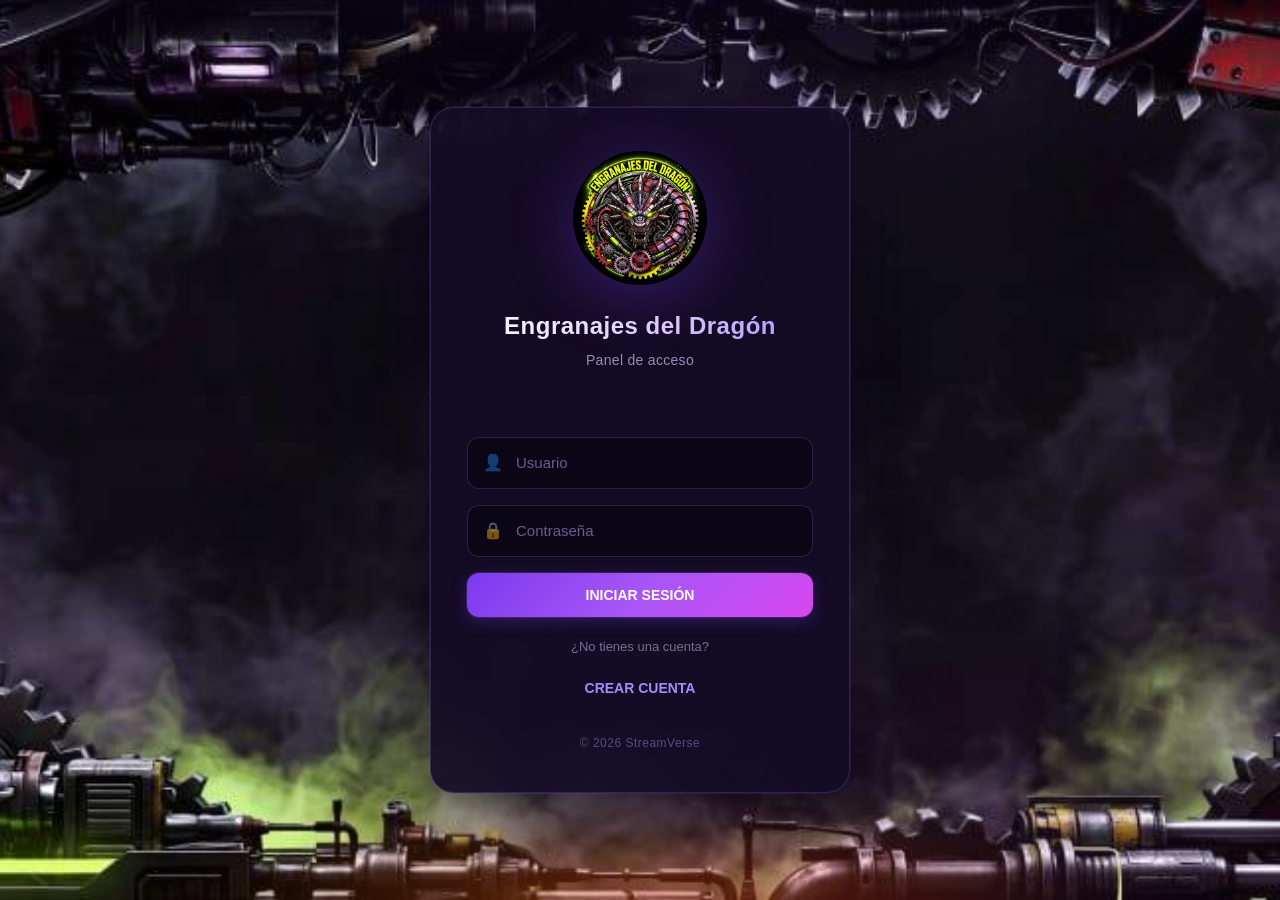
<file: index.html>
<!doctype html>
<html lang="es">

<head>

<meta charset="utf-8">

<meta
  name="viewport"
  content="width=device-width,initial-scale=1"
>

<title>Engranajes del Dragón | Acceso</title>

<link rel="stylesheet" href="css/style.css">

<style>
  #regCountryBtn {
    position: absolute;
    left: 8px;
    top: 8px;
    height: 36px;
    display: flex;
    align-items: center;
    gap: 6px;
    padding: 0 10px;
    border-radius: 9px;
    border: 1px solid rgba(167, 139, 250, 0.35);
    background: rgba(124, 58, 237, 0.16);
    color: #fff;
    font-size: 14px;
    font-weight: 700;
    cursor: pointer;
    z-index: 3;
    transition: all 0.2s ease;
  }
  #regCountryBtn:hover {
    border-color: #7c3aed;
    background: rgba(124, 58, 237, 0.3);
  }
  #regCountryBtn .caret {
    font-size: 10px;
    opacity: 0.7;
  }
  #regPhoneGroup input:focus {
    border-color: #7c3aed;
  }
  .country-drop {
    display: none;
    position: absolute;
    top: 56px;
    left: 0;
    right: 0;
    background: #0b0614;
    border: 1px solid rgba(167, 139, 250, 0.4);
    border-radius: 12px;
    z-index: 999;
    overflow: hidden;
    box-shadow: 0 16px 40px rgba(0, 0, 0, 0.6);
  }
  .country-drop.open {
    display: block;
  }
  #regCountrySearch:focus {
    box-shadow: none !important;
    outline: none;
  }
  #regCountryList {
    max-height: 230px;
    overflow-y: auto;
  }
  #regCountryList .c-item {
    display: flex;
    align-items: center;
    gap: 10px;
    padding: 10px 14px;
    font-size: 14px;
    color: #cfc6e6;
    cursor: pointer;
    border-bottom: 1px solid rgba(167, 139, 250, 0.07);
  }
  #regCountryList .c-item:hover {
    background: rgba(124, 58, 237, 0.22);
    color: #fff;
  }
  #regCountryList .c-item .c-dial {
    margin-left: auto;
    color: #8f7fc4;
    font-weight: 700;
    font-size: 13px;
  }
  #regCountryList .c-empty {
    padding: 16px;
    text-align: center;
    color: #6b5b8f;
    font-size: 13px;
  }
</style>

</head>


<body class="auth-page">


<div class="auth-card">

  <div class="logo-box">
    <img src="logooficial.jpg" alt="Engranajes del Dragón" width="140" height="140" decoding="async" class="dragon-logo">
  </div>

  <h1 class="brand-name">Engranajes del Dragón</h1>

  <p class="subtitle">
    Panel de acceso
  </p>


  <div id="message" class="message"></div>


  <!-- LOGIN -->

  <form id="loginForm" class="form active">

    <div class="input-group">

      <i>👤</i>

      <input
        id="loginUser"
        placeholder="Usuario"
        required
      >

    </div>


    <div class="input-group">

      <i>🔒</i>

      <input
        id="loginPass"
        type="password"
        placeholder="Contraseña"
        required
      >

    </div>


    <button class="btn btn-primary full">
      INICIAR SESIÓN
    </button>


    <p class="switch">
      ¿No tienes una cuenta?
    </p>


    <button
      type="button"
      class="link-btn"
      id="goRegister"
    >
      CREAR CUENTA
    </button>

  </form>



  <!-- REGISTRO -->

  <form id="registerForm" class="form">

    <div class="input-group">

      <i>👤</i>

      <input
        id="regUser"
        placeholder="Usuario"
        minlength="3"
        required
      >

    </div>


    <div class="input-group">

      <i>✉</i>

      <input
        id="regEmail"
        type="email"
        placeholder="Correo electrónico"
        required
      >

    </div>


    <div class="input-group">

      <i>🔒</i>

      <input
        id="regPass"
        type="password"
        placeholder="Contraseña"
        minlength="6"
        required
      >

    </div>


    <div class="input-group">

      <i>🔒</i>

      <input
        id="regPass2"
        type="password"
        placeholder="Confirmar contraseña"
        required
      >

    </div>


    <div class="input-group" id="regPhoneGroup">

      <button type="button" id="regCountryBtn" aria-label="Elegir país">
        <span id="regCountryFlag">🇵🇪</span>
        <span id="regCountryCode">+51</span>
        <span class="caret">▾</span>
      </button>

      <input
        id="regPhone"
        type="tel"
        placeholder="Número de WhatsApp"
        inputmode="numeric"
        autocomplete="tel"
        style="padding-left:112px;"
        required
      >

      <div id="regCountryDrop" class="country-drop">
        <input
          id="regCountrySearch"
          type="text"
          placeholder="🔍 Buscar país..."
          style="height:44px;padding:0 14px;border:none;border-bottom:1px solid rgba(167,139,250,0.25);border-radius:0;box-shadow:none !important;background:#0b0614;"
        >
        <div id="regCountryList"></div>
      </div>

    </div>

    <p style="font-size:11.5px;color:#5a7080;margin:-8px 0 14px;">
      Se guardará en tu cuenta para que puedan contactarte
    </p>


    <div class="input-group">

      <i>🔑</i>

      <input
        id="regCode"
        placeholder="Código de registro (cliente o proveedor)"
        required
      >

    </div>


    <p style="text-align:center;font-size:12px;color:#5a7080;margin:4px 0 10px;">
      El tipo de cuenta depende del código:<br>
      <b style="color:#0891b2;">Cliente</b> = compra productos · <b style="color:#7c3aed;">Proveedor</b> = vende en la tienda<br>
      <b style="color:#f59e0b;">Dueño</b> = panel oficial con todo el control (códigos, recargas y reembolsos)
    </p>


    <button class="btn btn-primary full">
      CREAR CUENTA
    </button>


    <p class="switch">
      ¿Ya tienes una cuenta?
    </p>


    <button
      type="button"
      class="link-btn"
      id="goLogin"
    >
      VOLVER AL LOGIN
    </button>

  </form>


  <div class="footer-small">
    © 2026 StreamVerse
  </div>

</div>


<script src="js/supabase-config.js"></script>
<script src="js/sync.js"></script>
<script src="js/app.js"></script>


<script>

SV.seed();


/* SI YA HAY SESIÓN, CADA ROL SE QUEDA EN SU ÁREA (no cambia de usuario) */
if (SV.session() && SV.currentUser() && !SV.isSuspended(SV.session())) {
  location.replace(SV.homeFor());
}


const msg =
  document.getElementById("message");

const login =
  document.getElementById("loginForm");

const reg =
  document.getElementById("registerForm");


/* =========================================================
   SELECTOR DE PAÍS + WHATSAPP
========================================================= */

const COUNTRIES = [
["AF","Afganistán","93"],["AL","Albania","355"],["DE","Alemania","49"],["AD","Andorra","376"],
["AO","Angola","244"],["AI","Anguila","1"],["AQ","Antártida","672"],["AG","Antigua y Barbuda","1"],
["SA","Arabia Saudita","966"],["DZ","Argelia","213"],["AR","Argentina","54"],["AM","Armenia","374"],
["AW","Aruba","297"],["AU","Australia","61"],["AT","Austria","43"],["AZ","Azerbaiyán","994"],
["BS","Bahamas","1"],["BH","Bahréin","973"],["BD","Bangladés","880"],["BB","Barbados","1"],
["BE","Bélgica","32"],["BZ","Belice","501"],["BJ","Benín","229"],["BM","Bermudas","1"],
["BT","Bután","975"],["BO","Bolivia","591"],["BA","Bosnia y Herzegovina","387"],["BW","Botsuana","267"],
["BR","Brasil","55"],["BN","Brunéi","673"],["BG","Bulgaria","359"],["BF","Burkina Faso","226"],
["BI","Burundi","257"],["KH","Camboya","855"],["CM","Camerún","237"],["CA","Canadá","1"],
["CV","Cabo Verde","238"],["KY","Islas Caimán","1"],["CF","Rep. Centroafricana","236"],["TD","Chad","235"],
["CL","Chile","56"],["CN","China","86"],["CY","Chipre","357"],["CO","Colombia","57"],
["KM","Comoras","269"],["CG","Congo","242"],["CD","Congo (RDC)","243"],["KR","Corea del Sur","82"],
["KP","Corea del Norte","850"],["CI","Costa de Marfil","225"],["CR","Costa Rica","506"],["HR","Croacia","385"],
["CU","Cuba","53"],["CW","Curazao","599"],["DK","Dinamarca","45"],["DJ","Yibuti","253"],
["DM","Dominica","1"],["DO","República Dominicana","1"],["EC","Ecuador","593"],["EG","Egipto","20"],
["SV","El Salvador","503"],["AE","Emiratos Árabes Unidos","971"],["ER","Eritrea","291"],["ES","España","34"],
["SI","Eslovenia","386"],["SK","Eslovaquia","421"],["EE","Estonia","372"],["SZ","Esuatini","268"],
["ET","Etiopía","251"],["FI","Finlandia","358"],["FJ","Fiyi","679"],["FR","Francia","33"],
["GA","Gabón","241"],["GM","Gambia","220"],["GE","Georgia","995"],["GH","Ghana","233"],
["GI","Gibraltar","350"],["GR","Grecia","30"],["GL","Groenlandia","299"],["GD","Granada","1"],
["GU","Guam","1"],["GT","Guatemala","502"],["GN","Guinea","224"],["GW","Guinea-Bisáu","245"],
["GY","Guyana","592"],["HT","Haití","509"],["HN","Honduras","504"],["HK","Hong Kong","852"],
["HU","Hungría","36"],["IN","India","91"],["ID","Indonesia","62"],["IQ","Irak","964"],
["IR","Irán","98"],["IE","Irlanda","353"],["IS","Islandia","354"],["IL","Israel","972"],
["IT","Italia","39"],["JM","Jamaica","1"],["JP","Japón","81"],["JO","Jordania","962"],
["KZ","Kazajistán","7"],["KE","Kenia","254"],["KG","Kirguistán","996"],["KI","Kiribati","686"],
["KW","Kuwait","965"],["LA","Laos","856"],["LS","Lesoto","266"],["LV","Letonia","371"],
["LB","Líbano","961"],["LR","Liberia","231"],["LI","Liechtenstein","423"],["LT","Lituania","370"],
["LU","Luxemburgo","352"],["MO","Macao","853"],["MK","Macedonia del Norte","389"],["MG","Madagascar","261"],
["MW","Malawi","265"],["MY","Malasia","60"],["MV","Maldivas","960"],["ML","Malí","223"],
["MT","Malta","356"],["MH","Islas Marshall","692"],["MR","Mauritania","222"],["MU","Mauricio","230"],
["MX","México","52"],["FM","Micronesia","691"],["MD","Moldavia","373"],["MC","Mónaco","377"],
["MN","Mongolia","976"],["ME","Montenegro","382"],["MS","Montserrat","1"],["MZ","Mozambique","258"],
["MM","Birmania","95"],["NA","Namibia","264"],["NR","Nauru","674"],["NP","Nepal","977"],
["NL","Países Bajos","31"],["NC","Nueva Caledonia","687"],["NZ","Nueva Zelanda","64"],["NI","Nicaragua","505"],
["NE","Níger","227"],["NG","Nigeria","234"],["NO","Noruega","47"],["OM","Omán","968"],
["PK","Pakistán","92"],["PW","Palaos","680"],["PS","Palestina","970"],["PA","Panamá","507"],
["PG","Papúa Nueva Guinea","675"],["PY","Paraguay","595"],["PE","Perú","51"],["PH","Filipinas","63"],
["PL","Polonia","48"],["PT","Portugal","351"],["PR","Puerto Rico","1"],["QA","Catar","974"],
["GB","Reino Unido","44"],["RO","Rumanía","40"],["RU","Rusia","7"],["RW","Ruanda","250"],
["KN","San Cristóbal y Nieves","1"],["VC","San Vicente y las Granadinas","1"],["WS","Samoa","685"],["SM","San Marino","378"],
["ST","Santo Tomé y Príncipe","239"],["SN","Senegal","221"],["RS","Serbia","381"],["SC","Seychelles","248"],
["SL","Sierra Leona","232"],["SG","Singapur","65"],["SX","Sint Maarten","1"],["SB","Islas Salomón","677"],
["SO","Somalia","252"],["ZA","Sudáfrica","27"],["SS","Sudán del Sur","211"],["SD","Sudán","249"],
["SE","Suecia","46"],["CH","Suiza","41"],["SR","Surinam","597"],["SY","Siria","963"],
["TW","Taiwán","886"],["TJ","Tayikistán","992"],["TZ","Tanzania","255"],["TH","Tailandia","66"],
["TL","Timor Oriental","670"],["TG","Togo","228"],["TO","Tonga","676"],["TT","Trinidad y Tobago","1"],
["TN","Túnez","216"],["TR","Turquía","90"],["TM","Turkmenistán","993"],["TC","Islas Turcas y Caicos","1"],
["TV","Tuvalu","688"],["UA","Ucrania","380"],["UG","Uganda","256"],["UY","Uruguay","598"],
["US","Estados Unidos","1"],["UZ","Uzbekistán","998"],["VU","Vanuatu","678"],["VA","Ciudad del Vaticano","39"],
["VE","Venezuela","58"],["VN","Vietnam","84"],["VI","Islas Vírgenes (EE.UU.)","1"],["VG","Islas Vírgenes (GB)","1"],
["YE","Yemen","967"],["ZM","Zambia","260"],["ZW","Zimbabue","263"]
];

const regCountryBtn = document.getElementById("regCountryBtn");
const regCountryDrop = document.getElementById("regCountryDrop");
const regCountrySearch = document.getElementById("regCountrySearch");
const regCountryList = document.getElementById("regCountryList");
const regCountryFlag = document.getElementById("regCountryFlag");
const regCountryCode = document.getElementById("regCountryCode");

let regDial = "51";
let regCountryName = "Perú";

function flagOf(iso) {
  return String.fromCodePoint(0x1F1E6 + iso.charCodeAt(0) - 65, 0x1F1E6 + iso.charCodeAt(1) - 65);
}

function norm(s) {
  return String(s || "").normalize("NFD").replace(/[\u0300-\u036f]/g, "").toLowerCase();
}

function renderCountries(filter) {
  const f = norm(filter).trim();
  const items = COUNTRIES.filter(c =>
    !f ||
    norm(c[1]).indexOf(f) > -1 ||
    c[2].indexOf(f) > -1 ||
    c[0].toLowerCase().indexOf(f) > -1
  );
  if (items.length === 0) {
    regCountryList.innerHTML = '<div class="c-empty">No se encontró ningún país</div>';
    return;
  }
  regCountryList.innerHTML = items.map(c =>
    '<div class="c-item" data-dial="' + c[2] + '" data-name="' + c[1].replace(/"/g, "&quot;") + '" data-flag="' + flagOf(c[0]) + '">' +
      '<span>' + flagOf(c[0]) + '</span>' +
      '<span>' + c[1] + '</span>' +
      '<span class="c-dial">+' + c[2] + '</span>' +
    '</div>'
  ).join("");
  regCountryList.querySelectorAll(".c-item").forEach(it => {
    it.onclick = () => {
      regDial = it.dataset.dial;
      regCountryName = it.dataset.name;
      regCountryFlag.textContent = it.dataset.flag;
      regCountryCode.textContent = "+" + regDial;
      regCountryDrop.classList.remove("open");
      document.getElementById("regPhone").focus();
    };
  });
}

regCountryBtn.onclick = (e) => {
  e.stopPropagation();
  const open = regCountryDrop.classList.toggle("open");
  if (open) {
    regCountrySearch.value = "";
    renderCountries("");
    regCountrySearch.focus();
  }
};

regCountrySearch.oninput = () => renderCountries(regCountrySearch.value);
regCountrySearch.onclick = (e) => e.stopPropagation();

document.addEventListener("click", (e) => {
  if (!regCountryDrop.contains(e.target) && e.target !== regCountryBtn) {
    regCountryDrop.classList.remove("open");
  }
});

renderCountries("");
regCountryFlag.textContent = flagOf("PE");



function showMessage(text, ok = false) {

  msg.textContent = text;

  msg.className =
    "message " +
    (ok ? "ok" : "error");

}



goRegister.onclick = () => {

  login.classList.remove("active");

  reg.classList.add("active");

  msg.textContent = "";

};



goLogin.onclick = () => {

  reg.classList.remove("active");

  login.classList.add("active");

  msg.textContent = "";

};



/* LOGIN */

login.onsubmit = (e) => {

  e.preventDefault();

  /* esperar a que lleguen los usuarios de la nube */
  if (!SV.isReady()) {
    SV.ready().then(function () {
      if (login.requestSubmit) login.requestSubmit();
      else login.dispatchEvent(new Event("submit", { cancelable: true }));
    });
    return;
  }


  const username =
    loginUser.value.trim();

  const password =
    loginPass.value;


  const us =
    SV.users();

  const user =
    us[username];


  if (
    !user ||
    user.pass !== SV.hash(password)
  ) {

    showMessage(
      "Usuario o contraseña incorrectos"
    );

    return;
  }


  if (user.suspended) {
    showMessage(
      "Tu cuenta está suspendida. Contacta al administrador."
    );
    return;
  }


  SV.setSession(username);


  location.href = SV.homeFor(username);

};



/* REGISTRO */

reg.onsubmit = (e) => {

  e.preventDefault();

  /* esperar a que lleguen los usuarios de la nube */
  if (!SV.isReady()) {
    SV.ready().then(function () {
      if (reg.requestSubmit) reg.requestSubmit();
      else reg.dispatchEvent(new Event("submit", { cancelable: true }));
    });
    return;
  }


  const username =
    regUser.value.trim();

  const email =
    regEmail.value.trim();

  const password =
    regPass.value;

  const password2 =
    regPass2.value;

  const code =
    regCode.value
      .trim()
      .toUpperCase();


  const us =
    SV.users();

  const codes =
    SV.codes();


  const registrationCode =
    codes.find(
      x => x.code === code
    );


  if (us[username]) {

    showMessage(
      "Ese usuario ya existe."
    );

    return;
  }


  if (password.length < 6) {

    showMessage(
      "La contraseña debe tener al menos 6 caracteres."
    );

    return;
  }


  if (password !== password2) {

    showMessage(
      "Las contraseñas no coinciden."
    );

    return;
  }


  const phoneDigits =
    (document.getElementById("regPhone").value || "")
      .replace(/[^0-9]/g, "");

  if (phoneDigits.length < 6 || phoneDigits.length > 15) {

    showMessage(
      "Ingresa un número de WhatsApp válido."
    );

    return;
  }

  const phoneFull = regDial + phoneDigits;


  if (!registrationCode) {

    showMessage(
      "Código de registro inválido."
    );

    return;
  }


  if (registrationCode.used) {

    showMessage(
      "Este código ya fue utilizado."
    );

    return;
  }


  const codeType = registrationCode.type === "proveedor"
    ? "proveedor"
    : registrationCode.type === "dueno"
      ? "dueno"
      : "cliente";


  /* MARCAR CÓDIGO COMO USADO */

  registrationCode.used = true;

  registrationCode.usedBy = username;

  registrationCode.usedAt =
    new Date().toISOString();


  SV.saveCodes(codes);


  /* CREAR USUARIO */

  us[username] = {

    pass: SV.hash(password),

    email: email,

    role: codeType,

    phone: phoneFull,

    country: regCountryName,

    createdAt:
      new Date().toISOString()

  };


  /* SI ES PROVEEDOR: CREAR SU FICHA */

  if (codeType === "proveedor") {

    const providers = SV.providers();

    const newProvider = {

      id: SV.id(),

      name: username,

      contact: phoneFull,

      userId: username

    };

    providers.push(newProvider);

    SV.saveProviders(providers);

    us[username].providerId = newProvider.id;

  }


  SV.saveUsers(us);


  SV.setBalance(username, { PEN: 0, MXN: 0, USD: 0 });


  SV.setSession(username);


  showMessage(
    codeType === "proveedor"
      ? "Cuenta de proveedor creada. Entrando a tu panel..."
      : codeType === "dueno"
        ? "Cuenta de dueño creada. Entrando al panel oficial..."
        : "Cuenta creada. Entrando a la tienda...",
    true
  );


  setTimeout(() => {

    location.href = SV.homeFor(username);

  }, 600);

};

</script>

</body>
</html>
</file>
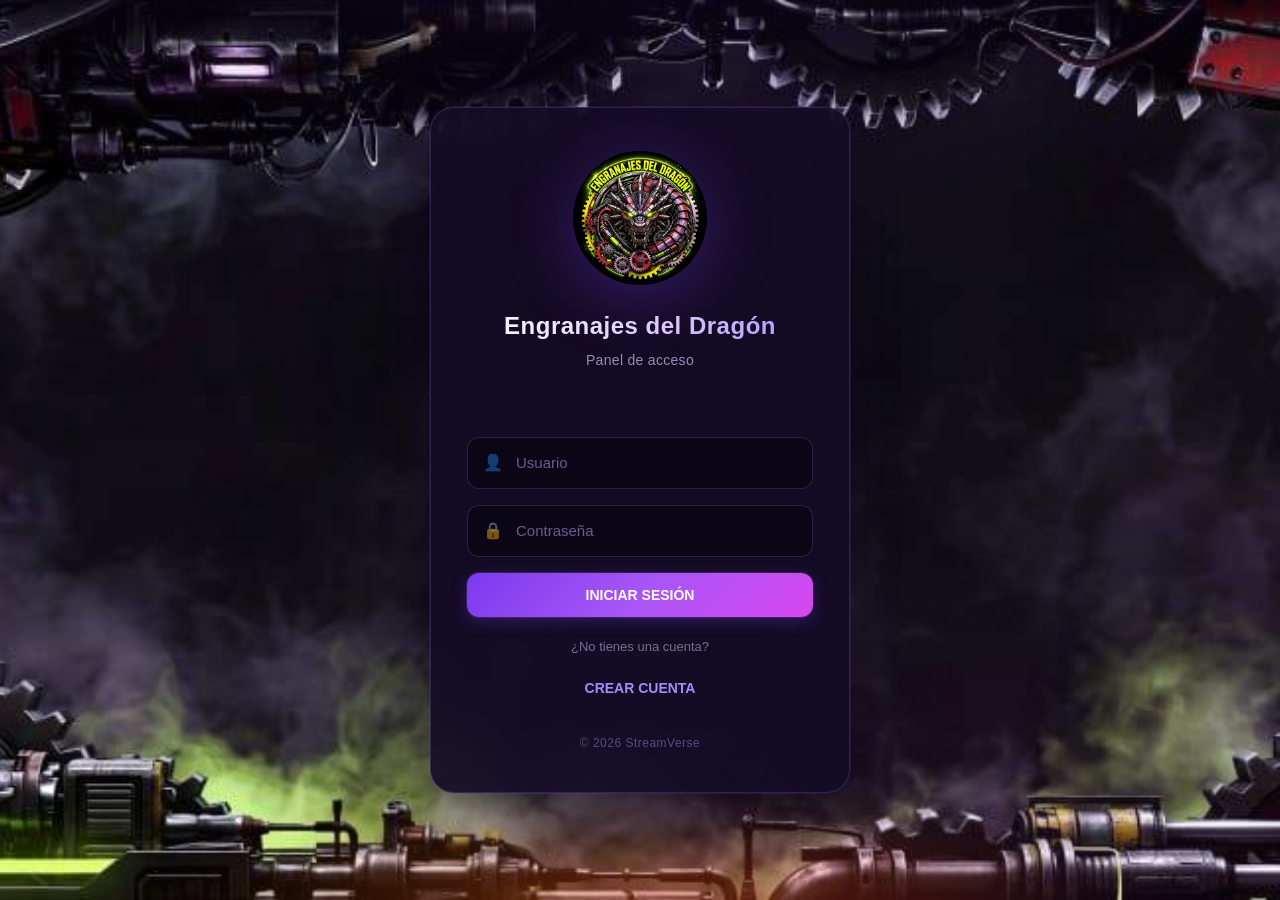
<file: admin.html>
<!doctype html>
<html lang="es">

<head>

<meta charset="utf-8">
<meta name="viewport" content="width=device-width,initial-scale=1">
<title>Engranajes del Dragón | Admin</title>
<link rel="stylesheet" href="css/style.css">

<style>

/* =========================================================
   ADMIN — ESTILOS COMPLETOS
   ========================================================= */

/* TOAST */
.sv-toast-wrap { position: fixed; top: 20px; right: 20px; z-index: 99999; display: flex; flex-direction: column; gap: 10px; }
.sv-toast { min-width: 280px; max-width: 380px; padding: 14px 18px; border-radius: 14px; color: #fff; font-size: 14px; font-weight: 600; display: flex; align-items: flex-start; gap: 12px; box-shadow: 0 10px 30px rgba(0,0,0,0.45); animation: svToastIn 0.35s ease, svToastOut 0.35s ease 3.6s forwards; backdrop-filter: blur(10px); }
.sv-toast.success { background: linear-gradient(135deg, rgba(16,185,129,0.95), rgba(5,150,105,0.95)); border: 1px solid rgba(74,222,128,0.4); }
.sv-toast.error { background: linear-gradient(135deg, rgba(220,38,38,0.95), rgba(153,27,27,0.95)); border: 1px solid rgba(248,113,113,0.4); }
.sv-toast.info { background: linear-gradient(135deg, rgba(0,180,216,0.95), rgba(0,140,180,0.95)); border: 1px solid rgba(0,217,255,0.4); }
.sv-toast .sv-toast-icon { font-size: 20px; line-height: 1; }
.sv-toast .sv-toast-body { flex: 1; }
.sv-toast .sv-toast-title { font-weight: 800; margin-bottom: 2px; }
.sv-toast .sv-toast-msg { font-weight: 400; opacity: 0.95; font-size: 13px; line-height: 1.4; }
.sv-toast .sv-toast-close { background: none; border: none; color: #fff; cursor: pointer; font-size: 16px; opacity: 0.7; padding: 0; }
.sv-toast .sv-toast-close:hover { opacity: 1; }
@keyframes svToastIn { from { transform: translateX(120%); opacity: 0; } to { transform: translateX(0); opacity: 1; } }
@keyframes svToastOut { from { transform: translateX(0); opacity: 1; } to { transform: translateX(120%); opacity: 0; } }

body {
  background: #020a10 !important;
  background-image: none !important;
  color: #e0e0e0;
}

/* TOPBAR */
.topbar {
  background: #040d14 !important;
  border-bottom: 1px solid #0a2a3a !important;
}

.brand b {
  background: linear-gradient(135deg, #00b4d8, #00d9ff) !important;
}

.brand small {
  color: #5a7a8a !important;
}

.userbar {
  color: #7d8b96 !important;
}

.userbar strong {
  color: #00d9ff !important;
}

/* SIDEBAR */
.sidebar {
  background: #040d14 !important;
  border-right: 1px solid #0a2a3a !important;
  padding: 16px 8px !important;
}

.sidebar-title {
  font-size: 10px;
  color: #4a6070;
  text-transform: uppercase;
  letter-spacing: 2px;
  padding: 8px 14px;
  margin-bottom: 4px;
  font-weight: 700;
}

.nav-btn {
  color: #6a7a86 !important;
  border-radius: 10px !important;
  font-size: 13px !important;
  padding: 12px 14px !important;
  border: none !important;
  text-align: left !important;
  background: transparent !important;
  transition: all 0.2s !important;
}

.nav-btn:hover {
  background: rgba(0, 217, 255, 0.06) !important;
  color: #b0c0c8 !important;
}

.nav-btn.active {
  background: rgba(0, 217, 255, 0.1) !important;
  color: #00d9ff !important;
  border-left: 3px solid #00d9ff !important;
  font-weight: 700 !important;
}

/* LAYOUT */
.admin-layout {
  display: grid;
  grid-template-columns: 230px 1fr;
  min-height: calc(100vh - 60px);
}

.admin-content {
  padding: 30px;
  background: #020a10;
}

/* HEADERS */
.section-head {
  margin-bottom: 24px;
}

.section-head .eyebrow {
  font-size: 11px;
  color: #00d9ff;
  text-transform: uppercase;
  letter-spacing: 2px;
  font-weight: 700;
  display: block;
  margin-bottom: 4px;
}

.section-head h2 {
  font-size: 24px;
  color: #ffffff;
  font-weight: 700;
  margin: 0;
}

/* TABS */
.tab {
  display: none;
}

.tab.active {
  display: block;
  animation: fadeIn 0.3s ease;
}

@keyframes fadeIn {
  from { opacity: 0; transform: translateY(8px); }
  to { opacity: 1; transform: translateY(0); }
}

/* =========================================================
   DASHBOARD — TARJETAS RESUMEN
   ========================================================= */

.dashboard-grid {
  display: grid;
  grid-template-columns: repeat(4, 1fr);
  gap: 16px;
}

.dash-card {
  background: #06101a;
  border: 1px solid #0a2a3a;
  border-radius: 14px;
  padding: 22px;
  transition: all 0.2s;
}

.dash-card:hover {
  border-color: #0a3a4a;
  transform: translateY(-2px);
}

.dash-card-icon {
  width: 42px;
  height: 42px;
  border-radius: 10px;
  display: flex;
  align-items: center;
  justify-content: center;
  font-size: 20px;
  margin-bottom: 14px;
}

.dash-card-icon.blue {
  background: rgba(0, 217, 255, 0.1);
}

.dash-card-icon.green {
  background: rgba(0, 230, 168, 0.1);
}

.dash-card-icon.yellow {
  background: rgba(251, 191, 36, 0.1);
}

.dash-card-icon.purple {
  background: rgba(168, 85, 247, 0.1);
}

.dash-card-label {
  font-size: 12px;
  color: #6a7a86;
  margin-bottom: 6px;
}

.dash-card-value {
  font-size: 30px;
  font-weight: 800;
  color: #00d9ff;
}

/* =========================================================
   PANEL GENERAL
   ========================================================= */

.panel {
  background: #06101a !important;
  border: 1px solid #0a2a3a !important;
  border-radius: 14px !important;
  padding: 24px !important;
  margin-bottom: 20px !important;
}

.panel-header {
  display: flex;
  align-items: center;
  gap: 12px;
  margin-bottom: 20px;
  padding-bottom: 16px;
  border-bottom: 1px solid #0a2a3a;
}

.panel-header-icon {
  width: 36px;
  height: 36px;
  border-radius: 10px;
  background: rgba(0, 217, 255, 0.1);
  display: flex;
  align-items: center;
  justify-content: center;
  font-size: 18px;
}

.panel-header h3 {
  margin: 0;
  color: #ffffff;
  font-size: 18px;
  font-weight: 700;
}

/* =========================================================
   FORMULARIO PRODUCTO
   ========================================================= */

.form-row {
  display: grid;
  grid-template-columns: 1fr 1fr;
  gap: 14px;
  margin-bottom: 14px;
}

.form-row.full {
  grid-template-columns: 1fr;
}

.form-group label {
  display: block;
  font-size: 12px;
  color: #6a7a86;
  margin-bottom: 6px;
  font-weight: 600;
  text-transform: uppercase;
  letter-spacing: 0.5px;
}

.form-group input,
.form-group select,
.form-group textarea {
  width: 100%;
  box-sizing: border-box;
  background: #020a10;
  border: 1px solid #0a2a3a;
  color: #ffffff;
  border-radius: 10px;
  padding: 12px 14px;
  outline: none;
  font-size: 14px;
  font-family: inherit;
  transition: border-color 0.2s;
}

.form-group input:focus,
.form-group select:focus,
.form-group textarea:focus {
  border-color: #00d9ff;
  box-shadow: 0 0 0 3px rgba(0, 217, 255, 0.06);
}

.form-group input::placeholder,
.form-group textarea::placeholder {
  color: #3a4a56;
}

.form-group textarea {
  min-height: 100px;
  resize: vertical;
}

.form-group select option {
  background: #020a10;
  color: #ffffff;
}

/* ZONA IMAGEN */
.image-upload-zone {
  border: 2px dashed #0a2a3a;
  border-radius: 12px;
  padding: 30px;
  text-align: center;
  background: #020a10;
  cursor: pointer;
  transition: all 0.2s;
  margin-bottom: 14px;
}

.image-upload-zone:hover {
  border-color: #00d9ff;
  background: rgba(0, 217, 255, 0.02);
}

.image-upload-zone label {
  cursor: pointer;
  display: flex;
  flex-direction: column;
  align-items: center;
  gap: 8px;
  color: #5a6a76;
  font-size: 14px;
}

.image-upload-zone label span.icon {
  font-size: 32px;
  opacity: 0.6;
}

.image-upload-zone input[type="file"] {
  display: none;
}

.image-preview {
  display: none;
  margin: 12px auto 0;
  max-width: 160px;
  max-height: 110px;
  border-radius: 10px;
  border: 1px solid #0a2a3a;
  object-fit: cover;
}

/* BOTONES */
.btn-row {
  display: flex;
  gap: 12px;
}

.btn-save {
  flex: 1;
  padding: 14px;
  border: none;
  border-radius: 10px;
  background: linear-gradient(135deg, #00b4d8, #00d9ff);
  color: #020a10;
  font-size: 14px;
  font-weight: 700;
  cursor: pointer;
  transition: all 0.2s;
}

.btn-save:hover {
  transform: translateY(-1px);
  box-shadow: 0 8px 24px rgba(0, 217, 255, 0.25);
}

.btn-cancel {
  padding: 14px 24px;
  border: 1px solid #0a2a3a;
  border-radius: 10px;
  background: transparent;
  color: #6a7a86;
  font-size: 14px;
  font-weight: 600;
  cursor: pointer;
  display: none;
  transition: all 0.2s;
}

.btn-cancel:hover {
  border-color: #00d9ff;
  color: #ffffff;
}

/* =========================================================
   TABLA
   ========================================================= */

.table-wrap {
  overflow-x: auto;
}

table {
  width: 100%;
  border-collapse: collapse;
}

th {
  text-align: left;
  padding: 12px 14px;
  font-size: 11px;
  color: #4a6070;
  text-transform: uppercase;
  letter-spacing: 1px;
  border-bottom: 1px solid #0a2a3a;
  font-weight: 700;
}

td {
  padding: 12px 14px;
  font-size: 13px;
  color: #b0c0c8;
  border-bottom: 1px solid #061a24;
  vertical-align: middle;
}

tr:hover td {
  background: rgba(0, 217, 255, 0.02);
}

/* BADGES */
.badge {
  padding: 4px 10px;
  border-radius: 20px;
  font-size: 11px;
  font-weight: 700;
  display: inline-block;
}

.badge-free {
  color: #00e6a8;
  background: rgba(0, 230, 168, 0.1);
  border: 1px solid rgba(0, 230, 168, 0.2);
}

.badge-used {
  color: #ff6262;
  background: rgba(255, 70, 70, 0.1);
  border: 1px solid rgba(255, 70, 70, 0.2);
}

.badge-pending {
  color: #fbbf24;
  background: rgba(251, 191, 36, 0.1);
  border: 1px solid rgba(251, 191, 36, 0.2);
}

.badge-approved {
  color: #00e6a8;
  background: rgba(0, 230, 168, 0.1);
  border: 1px solid rgba(0, 230, 168, 0.2);
}

/* BOTONES TABLA */
.btn-table {
  padding: 6px 12px;
  border-radius: 8px;
  border: none;
  font-size: 12px;
  font-weight: 600;
  cursor: pointer;
  transition: all 0.15s;
}

.btn-table-primary {
  background: rgba(0, 217, 255, 0.1);
  color: #00d9ff;
  border: 1px solid rgba(0, 217, 255, 0.2);
}

.btn-table-primary:hover {
  background: rgba(0, 217, 255, 0.2);
}

.btn-table-danger {
  background: rgba(255, 70, 70, 0.08);
  color: #ff6262;
  border: 1px solid rgba(255, 70, 70, 0.15);
}

.btn-table-danger:hover {
  background: rgba(255, 70, 70, 0.15);
}

.btn-table-ghost {
  background: transparent;
  color: #6a7a86;
  border: 1px solid #0a2a3a;
}

.btn-table-ghost:hover {
  border-color: #00d9ff;
  color: #ffffff;
}

/* PRODUCTO ITEM */
.product-item {
  display: flex;
  align-items: center;
  gap: 16px;
  background: #020a10;
  border: 1px solid #0a2a3a;
  border-radius: 12px;
  padding: 14px;
  margin-bottom: 10px;
  transition: all 0.2s;
}

.product-item:hover {
  border-color: #0a3a4a;
}

.product-item-img {
  width: 64px;
  height: 64px;
  border-radius: 10px;
  overflow: hidden;
  background: #06101a;
  border: 1px solid #0a2a3a;
  display: flex;
  align-items: center;
  justify-content: center;
  flex: none;
}

.product-item-img img {
  width: 100%;
  height: 100%;
  object-fit: cover;
}

.product-item-img .no-img {
  font-size: 22px;
  opacity: 0.3;
}

.product-item-info {
  flex: 1;
  min-width: 0;
}

.product-item-name {
  color: #ffffff;
  font-size: 15px;
  font-weight: 700;
  margin-bottom: 4px;
}

.product-item-desc {
  color: #4a6070;
  font-size: 12px;
  margin-bottom: 6px;
  white-space: nowrap;
  overflow: hidden;
  text-overflow: ellipsis;
}

.product-item-meta {
  display: flex;
  align-items: center;
  gap: 12px;
}

.product-item-price {
  color: #00d9ff;
  font-weight: 800;
  font-size: 14px;
}

.product-item-stock {
  padding: 3px 8px;
  border-radius: 12px;
  font-size: 11px;
  font-weight: 700;
}

.stock-ok {
  color: #00e6a8;
  background: rgba(0, 230, 168, 0.1);
  border: 1px solid rgba(0, 230, 168, 0.15);
}

.stock-empty {
  color: #ff6262;
  background: rgba(255, 70, 70, 0.1);
  border: 1px solid rgba(255, 70, 70, 0.15);
}

.product-item-actions {
  display: flex;
  gap: 8px;
  flex: none;
}

/* EMPTY STATE */
.empty-state {
  padding: 50px 20px;
  text-align: center;
  color: #4a6070;
  border: 1px dashed #0a2a3a;
  border-radius: 14px;
}

.empty-state .icon {
  font-size: 36px;
  margin-bottom: 12px;
  opacity: 0.4;
}

.empty-state p {
  margin: 0;
  font-size: 14px;
}

/* TOOLBAR */
.toolbar {
  display: flex;
  flex-wrap: wrap;
  gap: 10px;
  align-items: center;
  margin-bottom: 16px;
}

.toolbar input[type="number"] {
  width: 80px;
  height: 40px;
  padding: 0 12px;
  border-radius: 10px;
  border: 1px solid #0a2a3a;
  background: #020a10;
  color: #ffffff;
  font-size: 14px;
  outline: none;
}

.toolbar input[type="number"]:focus {
  border-color: #00d9ff;
}

.btn-sm {
  padding: 9px 16px;
  font-size: 13px;
}

.btn-primary {
  background: linear-gradient(135deg, #00b4d8, #00d9ff) !important;
  color: #020a10 !important;
}

.btn-ghost {
  background: transparent !important;
  border: 1px solid #0a2a3a !important;
  color: #6a7a86 !important;
}

.btn-ghost:hover {
  border-color: #00d9ff !important;
  color: #ffffff !important;
}

/* =========================================================
   RESPONSIVE
   ========================================================= */

@media (max-width: 1100px) {
  .dashboard-grid {
    grid-template-columns: repeat(2, 1fr);
  }
}

@media (max-width: 900px) {
  .admin-layout {
    grid-template-columns: 1fr;
  }

  .sidebar {
    flex-direction: row;
    flex-wrap: wrap;
    border-right: none !important;
    border-bottom: 1px solid #0a2a3a !important;
    padding: 12px !important;
    gap: 4px;
  }

  .sidebar-title {
    width: 100%;
  }

  .nav-btn {
    padding: 8px 12px !important;
    font-size: 12px !important;
  }
}

@media (max-width: 600px) {
  .admin-content {
    padding: 16px;
  }

  .dashboard-grid {
    grid-template-columns: 1fr 1fr;
    gap: 10px;
  }

  .dash-card {
    padding: 16px;
  }

  .dash-card-value {
    font-size: 24px;
  }

  .form-row {
    grid-template-columns: 1fr;
  }

  .product-item {
    flex-wrap: wrap;
  }

  .product-item-actions {
    width: 100%;
    margin-top: 8px;
  }

  .product-item-actions .btn-table {
    flex: 1;
  }

  .btn-row {
    flex-direction: column;
  }

  .panel {
    padding: 16px;
  }

  .toolbar input {
    min-width: 0;
    flex: 1;
  }

  th,
  td {
    padding: 9px 8px;
    font-size: 12px;
  }

  .sv-toast-wrap {
    left: 12px;
    right: 12px;
    top: 12px;
  }

  .sv-toast {
    min-width: 0;
    max-width: none;
    width: 100%;
  }
}

</style>

</head>

<body class="admin-page">

<!-- =====================================================
     BARRA SUPERIOR
===================================================== -->

<header class="topbar">

    <div class="brand">
        <b>S</b>
        Engranajes del Dragón
        <small>ADMIN</small>
    </div>

    <div class="userbar">
        <strong id="adminName">Admin</strong>
        <a class="btn btn-ghost btn-sm" href="tienda.html">Tienda</a>
        <button class="btn btn-ghost btn-sm" id="logout">
            Salir
        </button>
    </div>

</header>


<!-- =====================================================
     CONTENIDO PRINCIPAL
===================================================== -->

<main class="admin-layout">


<!-- SIDEBAR -->
<aside class="sidebar">

    <div class="sidebar-title">Menú</div>

    <button class="nav-btn active" data-tab="dashboard">
        📊 Dashboard
    </button>

    <button class="nav-btn" data-tab="products">
        📦 Productos
    </button>

    <button class="nav-btn" data-tab="codesClient">
        🔑 Códigos Cliente
    </button>

    <button class="nav-btn" data-tab="codesProvider">
        🏪 Códigos Proveedor
    </button>

    <button class="nav-btn" data-tab="codesOwners">
        👑 Códigos Dueño
    </button>

    <button class="nav-btn" data-tab="providers">
        🏪 Proveedores
    </button>

    <button class="nav-btn" data-tab="orders">
        🛒 Pedidos
    </button>

    <button class="nav-btn" data-tab="clients">
        👥 Clientes
    </button>

    <button class="nav-btn" data-tab="recharges">
        💳 Recargas
    </button>

</aside>


<!-- CONTENIDO -->
<section class="admin-content">


<!-- =====================================================
     DASHBOARD
===================================================== -->

<div id="dashboard" class="tab active">

    <div class="section-head">
        <div>
            <span class="eyebrow">Resumen general</span>
            <h2>Dashboard</h2>
        </div>
    </div>

    <div class="dashboard-grid">

        <div class="dash-card">
            <div class="dash-card-icon blue">📦</div>
            <div class="dash-card-label">Productos</div>
            <div class="dash-card-value" id="sProducts">0</div>
        </div>

        <div class="dash-card">
            <div class="dash-card-icon green">📊</div>
            <div class="dash-card-label">Stock total</div>
            <div class="dash-card-value" id="sStock">0</div>
        </div>

        <div class="dash-card">
            <div class="dash-card-icon yellow">🔑</div>
            <div class="dash-card-label">Códigos libres</div>
            <div class="dash-card-value" id="sCodes">0</div>
        </div>

        <div class="dash-card">
            <div class="dash-card-icon purple">🛒</div>
            <div class="dash-card-label">Pedidos</div>
            <div class="dash-card-value" id="sOrders">0</div>
        </div>

    </div>

</div>


<!-- =====================================================
     PRODUCTOS
===================================================== -->

<div id="products" class="tab">

    <div class="section-head">
        <div>
            <span class="eyebrow">Catálogo</span>
            <h2>Productos de la tienda</h2>
        </div>
    </div>

    <!-- WHATSAPP DEL PROVEEDOR (solo proveedor) -->
    <div class="panel" id="provWaPanel" style="display:none;border:1px solid rgba(37,211,102,0.35);background:linear-gradient(145deg,rgba(37,211,102,0.07),rgba(2,10,16,0.4));">

        <div class="panel-header">
            <div class="panel-header-icon">📲</div>
            <h3 style="color:#25d366;">Mi WhatsApp de contacto</h3>
            <span style="font-size:12px;color:#7d8b96;margin-left:8px;">A este número te escribirán los clientes para comprar</span>
        </div>

        <div class="toolbar" style="flex-wrap:wrap;gap:8px;">
            <input id="provWaInput" type="tel" placeholder="Ej: 51999888777  (código de país + número)" style="flex:1;min-width:240px;">
            <button class="btn btn-primary btn-sm" id="saveProvWa" type="button" style="background:linear-gradient(135deg,#25d366,#128c7e);">
                💾 Guardar mi WhatsApp
            </button>
        </div>

        <div style="font-size:12px;color:#7d8b96;margin-top:8px;line-height:1.5;">
            Sin este número, los clientes <b style="color:#f87171;">no podrán contactarte</b> al hacer clic en tu nombre de la tienda ni al comprar.
        </div>

    </div>

    <!-- FORMULARIO -->
    <div class="panel">

        <div class="panel-header">
            <div class="panel-header-icon">＋</div>
            <h3 id="productFormTitle">Agregar producto</h3>
        </div>

        <form id="productForm">

            <div class="form-row">
                <div class="form-group">
                    <label>Nombre del producto</label>
                    <input id="pName" placeholder="Ej: Netflix Premium" required>
                </div>
                <div class="form-group">
                    <label>Precio (créditos)</label>
                    <input id="pPrice" type="number" min="0" step="0.01" placeholder="0.00" required>
                </div>
            </div>

            <div class="form-row">
                <div class="form-group">
                    <label>Cantidad / Stock</label>
                    <input id="pStock" type="number" min="0" placeholder="0" required>
                </div>
                <div class="form-group">
                    <label>Proveedor</label>
                    <select id="pProvider">
                        <option value="">Seleccionar proveedor</option>
                    </select>
                </div>
            </div>

            <div class="form-row full">
                <div class="form-group">
                    <label>Descripción</label>
                    <textarea id="pDesc" placeholder="Descripción del producto..."></textarea>
                </div>
            </div>

            <div class="form-row full">
                <div class="form-group">
                    <label>Detalles del producto (aparece al clickear "Detalles")</label>
                    <textarea id="pDetails" placeholder="Información detallada: qué incluye, duración, cómo funciona, etc." style="min-height:120px;"></textarea>
                </div>
            </div>

            <div class="form-row full">
                <div class="form-group">
                    <label>Imagen del producto</label>
                    <div class="image-upload-zone">
                        <label for="pImageFile">
                            <span class="icon">🖼️</span>
                            <span>Haz clic para seleccionar una imagen</span>
                        </label>
                        <input id="pImageFile" type="file" accept="image/*">
                        <img id="imagePreview" class="image-preview" alt="Vista previa">
                    </div>
                </div>
            </div>

            <div class="form-row full">
                <div class="form-group">
                    <label>URL de imagen (opcional)</label>
                    <input id="pImage" placeholder="https://ejemplo.com/imagen.jpg">
                </div>
            </div>

            <div class="btn-row">
                <button id="saveProductButton" class="btn-save" type="submit">
                    💾 Guardar producto
                </button>
                <button id="cancelEditButton" class="btn-cancel" type="button">
                    Cancelar edición
                </button>
            </div>

        </form>

    </div>

    <!-- ESTADÍSTICAS -->
    <div class="panel">

        <div class="panel-header">
            <div class="panel-header-icon">📊</div>
            <h3>Estadísticas del catálogo</h3>
        </div>

        <div class="dashboard-grid">

            <div class="dash-card">
                <div class="dash-card-icon blue">👁️</div>
                <div class="dash-card-label">Visitas totales</div>
                <div class="dash-card-value" id="productViews">0</div>
            </div>

            <div class="dash-card">
                <div class="dash-card-icon green">🖱️</div>
                <div class="dash-card-label">Clicks en "Comprar"</div>
                <div class="dash-card-value" id="productClicks">0</div>
            </div>

            <div class="dash-card">
                <div class="dash-card-icon yellow">✅</div>
                <div class="dash-card-label">Con stock</div>
                <div class="dash-card-value" id="productsAvailable">0</div>
            </div>

            <div class="dash-card">
                <div class="dash-card-icon purple">❌</div>
                <div class="dash-card-label">Agotados</div>
                <div class="dash-card-value" id="productsEmpty">0</div>
            </div>

        </div>

    </div>

    <!-- LISTA -->
    <div class="panel">

        <div class="panel-header">
            <div class="panel-header-icon">📦</div>
            <h3>Productos de la tienda</h3>
            <span id="productsCount" style="margin-left:auto;color:#00d9ff;font-size:13px;">0 productos</span>
        </div>

        <div id="adminProducts"></div>

    </div>

</div>


<!-- =====================================================
     CÓDIGOS CLIENTE
========================================================= -->

<div id="codesClient" class="tab">

    <div class="section-head">
        <div>
            <span class="eyebrow">Venta de accesos</span>
            <h2>Códigos de Cliente</h2>
            <p style="font-size:13px;color:#7d8b96;margin-top:4px;">Para registrarse como cliente y comprar productos.</p>
        </div>
    </div>

    <div class="panel" style="border:1px solid rgba(8,145,178,0.35);background:linear-gradient(145deg,rgba(8,145,178,0.06),rgba(2,10,16,0.4));">

        <div class="toolbar" style="flex-wrap:wrap;gap:8px;">
            <input id="codeQtyClients" type="number" min="1" max="500" value="10" style="width:80px;">
            <button class="btn btn-primary btn-sm" id="generateClientCodes" type="button" style="background:linear-gradient(135deg,#0891b2,#0e7490);">
                🔑 Generar códigos Cliente
            </button>
            <button class="btn btn-ghost btn-sm" id="copyFreeClients" type="button">
                📋 Copiar libres
            </button>
            <button class="btn btn-ghost btn-sm" id="clearClientCodes" type="button" style="color:#f87171;border-color:rgba(248,113,113,0.35);">
                🗑 Limpiar y regenerar
            </button>
        </div>

        <div class="table-wrap">
            <table>
                <thead>
                    <tr>
                        <th>Código</th>
                        <th>Estado</th>
                        <th>Usuario</th>
                        <th>Fecha</th>
                        <th></th>
                    </tr>
                </thead>
                <tbody id="codesTableClients"></tbody>
            </table>
        </div>

    </div>

</div>


<!-- =====================================================
     CÓDIGOS PROVEEDOR
========================================================= -->

<div id="codesProvider" class="tab">

    <div class="section-head">
        <div>
            <span class="eyebrow">Venta de accesos</span>
            <h2>Códigos de Proveedor</h2>
            <p style="font-size:13px;color:#7d8b96;margin-top:4px;">Para registrarse como proveedor y vender en el panel.</p>
        </div>
    </div>

    <div class="panel" style="border:1px solid rgba(124,58,237,0.35);background:linear-gradient(145deg,rgba(124,58,237,0.06),rgba(2,10,16,0.4));">

        <div class="toolbar" style="flex-wrap:wrap;gap:8px;">
            <input id="codeQtyProviders" type="number" min="1" max="500" value="5" style="width:80px;">
            <button class="btn btn-primary btn-sm" id="generateProviderCodes" type="button" style="background:linear-gradient(135deg,#7c3aed,#6d28d9);">
                🏪 Generar códigos Proveedor
            </button>
            <button class="btn btn-ghost btn-sm" id="copyFreeProviders" type="button">
                📋 Copiar libres
            </button>
            <button class="btn btn-ghost btn-sm" id="clearProviderCodes" type="button" style="color:#f87171;border-color:rgba(248,113,113,0.35);">
                🗑 Limpiar y regenerar
            </button>
        </div>

        <div class="table-wrap">
            <table>
                <thead>
                    <tr>
                        <th>Código</th>
                        <th>Estado</th>
                        <th>Usuario</th>
                        <th>Fecha</th>
                        <th></th>
                    </tr>
                </thead>
                <tbody id="codesTableProviders"></tbody>
            </table>
        </div>

    </div>

</div>


<!-- =====================================================
     CÓDIGOS DUEÑO
========================================================= -->

<div id="codesOwners" class="tab">

    <div class="section-head">
        <div>
            <span class="eyebrow">Venta de accesos</span>
            <h2>Códigos de Dueño</h2>
            <p style="font-size:13px;color:#7d8b96;margin-top:4px;">Para socios: registrarse y entrar al panel principal con acceso completo.</p>
        </div>
    </div>

    <div class="panel" style="border:1px solid rgba(245,158,11,0.35);background:linear-gradient(145deg,rgba(245,158,11,0.06),rgba(2,10,16,0.4));">

        <div class="toolbar" style="flex-wrap:wrap;gap:8px;">
            <input id="codeQtyOwners" type="number" min="1" max="500" value="3" style="width:80px;">
            <button class="btn btn-primary btn-sm" id="generateOwnerCodes" type="button" style="background:linear-gradient(135deg,#f59e0b,#d97706);color:#1a1205;">
                👑 Generar códigos Dueño
            </button>
            <button class="btn btn-ghost btn-sm" id="copyFreeOwners" type="button">
                📋 Copiar libres
            </button>
            <button class="btn btn-ghost btn-sm" id="clearOwnerCodes" type="button" style="color:#f87171;border-color:rgba(248,113,113,0.35);">
                🗑 Limpiar y regenerar
            </button>
        </div>

        <div class="table-wrap">
            <table>
                <thead>
                    <tr>
                        <th>Código</th>
                        <th>Estado</th>
                        <th>Usuario</th>
                        <th>Fecha</th>
                        <th></th>
                    </tr>
                </thead>
                <tbody id="codesTableOwners"></tbody>
            </table>
        </div>

    </div>

</div>


<!-- =====================================================
     PROVEEDORES
===================================================== -->

<div id="providers" class="tab">

    <div class="section-head">
        <div>
            <span class="eyebrow">Gestión</span>
            <h2>Proveedores</h2>
        </div>
    </div>

    <div class="panel">

        <div class="panel-header">
            <div class="panel-header-icon">🏪</div>
            <h3>Agregar proveedor</h3>
        </div>

        <form id="providerForm" class="toolbar">
            <input id="providerName" placeholder="Nombre del proveedor" required style="flex:1;min-width:200px;height:40px;padding:0 12px;border-radius:10px;border:1px solid #0a2a3a;background:#020a10;color:#fff;font-size:14px;outline:none;">
            <input id="providerContact" placeholder="Contacto / WhatsApp" style="flex:1;min-width:200px;height:40px;padding:0 12px;border-radius:10px;border:1px solid #0a2a3a;background:#020a10;color:#fff;font-size:14px;outline:none;">
            <button class="btn btn-primary btn-sm" type="submit">Agregar</button>
        </form>

    </div>

    <div class="panel">
        <div class="table-wrap">
            <table>
                <thead>
                    <tr>
                        <th>Proveedor</th>
                        <th>Contacto</th>
                        <th>Productos</th>
                        <th>Estado</th>
                        <th></th>
                    </tr>
                </thead>
                <tbody id="providersTable"></tbody>
            </table>
        </div>
    </div>

</div>


<!-- =====================================================
     PEDIDOS
===================================================== -->

<div id="orders" class="tab">

    <div class="section-head">
        <div>
            <span class="eyebrow">Ventas</span>
            <h2>Pedidos</h2>
        </div>
    </div>

    <div class="panel">
        <div class="table-wrap">
            <table>
                <thead>
                    <tr>
                        <th>Fecha</th>
                        <th>Cliente</th>
                        <th>Producto</th>
                        <th>Total</th>
                        <th>Estado</th>
                        <th></th>
                    </tr>
                </thead>
                <tbody id="ordersTable"></tbody>
            </table>
        </div>
    </div>

</div>


<!-- =====================================================
     CLIENTES
===================================================== -->

<div id="clients" class="tab">

    <div class="section-head">
        <div>
            <span class="eyebrow">Usuarios</span>
            <h2>Clientes</h2>
        </div>
    </div>

    <div class="panel">
        <div class="table-wrap">
            <table>
                <thead>
                    <tr>
                        <th>Usuario</th>
                        <th>Email</th>
                        <th>WhatsApp</th>
                        <th>Creado</th>
                        <th>Rol</th>
                        <th>Estado</th>
                        <th>Acciones</th>
                    </tr>
                </thead>
                <tbody id="clientsTable"></tbody>
            </table>
        </div>
    </div>

</div>


<!-- =====================================================
     RECARGAS
===================================================== -->

<div id="recharges" class="tab">

    <div class="section-head">
        <div>
            <span class="eyebrow">Créditos</span>
            <h2>Solicitudes de recarga</h2>
        </div>
    </div>

    <div class="panel">
        <div class="table-wrap">
            <table>
                <thead>
                    <tr>
                        <th>Fecha</th>
                        <th>Cliente</th>
                        <th>Teléfono</th>
                        <th>Monto</th>
                        <th>Método</th>
                        <th>ID Orden</th>
                        <th>Estado</th>
                        <th>Acción</th>
                    </tr>
                </thead>
                <tbody id="rechargesTable"></tbody>
            </table>
        </div>
    </div>

</div>


</section>
</main>



<script src="js/supabase-config.js"></script>
<script src="js/sync.js"></script>
<script src="js/app.js"></script>

<script>

/* =========================================================
   SEGURIDAD + MODO PROVEEDOR
========================================================= */

// SV.requireAdmin();

const currentUserData = SV.currentUser();

/* CADA ROL EN SU ÁREA: cliente no entra al panel, y sin sesión va al login */
SV.requireRole(["admin", "dueno", "proveedor"]);
const isProveedor = currentUserData && currentUserData.role === "proveedor";
const isDueno = currentUserData && currentUserData.role === "dueno";
const isAdmin = currentUserData && currentUserData.role === "admin";
/* dueño y admin también tienen su propia tienda y reciben los avisos de compra por WhatsApp */
const tieneTienda = isProveedor || isDueno || isAdmin;

/* EL DUEÑO TIENE EL MISMO ACCESO QUE EL PANEL OFICIAL: TODO
   (códigos de cliente, proveedor y dueño, productos, proveedores,
    pedidos, clientes, recargas y reembolsos) */

document.getElementById("adminName").textContent = SV.session() || "Admin";

if (tieneTienda && !currentUserData.providerId) {
    const provs = SV.providers();
    const nuevoProv = { id: SV.id(), name: SV.session(), contact: "", userId: SV.session() };
    provs.push(nuevoProv);
    SV.saveProviders(provs);
    currentUserData.providerId = nuevoProv.id;
    const allUsers = SV.users();
    allUsers[SV.session()].providerId = nuevoProv.id;
    SV.saveUsers(allUsers);
}

function lockProviderSelect() {
    const sel = document.getElementById("pProvider");
    if (!sel || !isProveedor || !currentUserData.providerId) return;
    sel.innerHTML = '<option value="' + currentUserData.providerId + '">' + SV.session() + ' (mi tienda)</option>';
    sel.disabled = true;
    const group = sel.closest(".form-group");
    if (group && !group.querySelector(".prov-hint")) {
        const hint = document.createElement("small");
        hint.className = "prov-hint";
        hint.style.cssText = "display:block;color:#7c3aed;font-size:11px;margin-top:4px;font-weight:700;";
        hint.textContent = "Tus productos se publican bajo tu tienda automáticamente.";
        group.appendChild(hint);
    }
}

if (isProveedor) {
    document.querySelectorAll(".nav-btn").forEach(btn => {
        const tab = btn.dataset.tab;
        if (tab !== "products" && tab !== "orders") {
            btn.style.display = "none";
        }
    });
    document.querySelectorAll(".tab").forEach(t => {
        if (t.id !== "products" && t.id !== "orders") {
            t.classList.remove("active");
        }
    });
    const productsTab = document.getElementById("products");
    if (productsTab) productsTab.classList.add("active");
    const prodBtn = document.querySelector('[data-tab="products"]');
    if (prodBtn) prodBtn.classList.add("active");
    const dashBtn = document.querySelector('[data-tab="dashboard"]');
    if (dashBtn) dashBtn.classList.remove("active");

    const provName = SV.escapeHtml(SV.session());
    const productsSection = productsTab.querySelector(".section-head");
    if (productsSection && !document.getElementById("provWelcome")) {
        const welcome = document.createElement("div");
        welcome.id = "provWelcome";
        welcome.style.cssText = "margin-bottom:16px;padding:16px 20px;border-radius:14px;background:linear-gradient(135deg,rgba(124,58,237,0.18),rgba(8,145,178,0.12));border:1px solid rgba(124,58,237,0.35);";
        welcome.innerHTML =
            '<div style="font-size:15px;font-weight:800;color:#fff;margin-bottom:4px;">🏪 Hola, ' + provName + '</div>' +
            '<div style="font-size:13px;color:#b0c0c8;line-height:1.5;">Este es tu panel de proveedor. Aquí puedes <b style="color:#a78bfa;">agregar, editar y eliminar tus productos</b>. ' +
            'Cuando alguien compre, recibirás la solicitud en tu WhatsApp. Tus productos se publican automáticamente bajo tu tienda.<br>' +
            '<b style="color:#25d366;">📲 Guarda tu número en "Mi WhatsApp de contacto"</b> para que los clientes puedan escribirte.</div>';
        productsSection.parentNode.insertBefore(welcome, productsSection);
    }

    lockProviderSelect();
}


/* WHATSAPP DEL PROVEEDOR */
const provWaPanel = document.getElementById("provWaPanel");

if (tieneTienda && provWaPanel) {
    provWaPanel.style.display = "block";

    const provWaInput = document.getElementById("provWaInput");
    const myProv = SV.providers().find(p => p.userId === SV.session()) || null;
    if (myProv) provWaInput.value = myProv.contact || "";

    document.getElementById("saveProvWa").onclick = () => {
        const val = SV.cleanPhone(provWaInput.value);
        if (val.length < 8 || val.length > 15) {
            svToast("error", "Número inválido", "Usa código de país + número, ej: 51999888777 o 525551234567.");
            return;
        }
        const provs = SV.providers();
        const p = provs.find(x => x.userId === SV.session());
        if (!p) {
            svToast("error", "Sin ficha", "No se encontró tu ficha de proveedor.");
            return;
        }
        p.contact = val;
        SV.saveProviders(provs);
        provWaInput.value = val;
        svToast("success", "WhatsApp guardado", "Los clientes podrán escribirte al " + val);
    };
}


function svToast(type, title, msg) {
    let wrap = document.querySelector(".sv-toast-wrap");
    if (!wrap) {
        wrap = document.createElement("div");
        wrap.className = "sv-toast-wrap";
        document.body.appendChild(wrap);
    }
    const icons = { success: "✅", error: "❌", info: "ℹ️" };
    const t = document.createElement("div");
    t.className = "sv-toast " + type;
    t.innerHTML =
        '<span class="sv-toast-icon">' + (icons[type] || "ℹ️") + '</span>' +
        '<div class="sv-toast-body">' +
            '<div class="sv-toast-title">' + title + '</div>' +
            '<div class="sv-toast-msg">' + msg + '</div>' +
        '</div>' +
        '<button class="sv-toast-close" onclick="this.parentElement.remove()">&times;</button>';
    wrap.appendChild(t);
    setTimeout(function () { if (t.parentElement) t.remove(); }, 4000);
}


/* =========================================================
   VARIABLES DE EDICIÓN
========================================================= */

let editingProductId = null;
let selectedImageData = "";


/* =========================================================
   NAVEGACIÓN SIDEBAR
========================================================= */

document.querySelectorAll(".nav-btn").forEach(button => {
    button.onclick = () => {
        SV.tab(button.dataset.tab);
        if (button.dataset.tab === "recharges") renderRecharges();
        if (button.dataset.tab === "products") renderAdminProducts();
    };
});


/* =========================================================
   LOGOUT
========================================================= */

document.getElementById("logout").onclick = () => {
    SV.logout();
    location.href = "index.html";
};


/* =========================================================
   GENERAR CÓDIGOS
========================================================= */

function getCodigoQty(id) {
    return Math.max(1, Math.min(500, Number(document.getElementById(id).value) || 1));
}

const btnGenClients = document.getElementById("generateClientCodes");
const btnGenProviders = document.getElementById("generateProviderCodes");
const btnGenOwners = document.getElementById("generateOwnerCodes");

if (btnGenClients) {
    btnGenClients.onclick = () => {
        const qty = getCodigoQty("codeQtyClients");
        SV.createCodes(qty, "cliente");
        refrescarPanel();
        svToast("success", "Códigos de cliente", qty + " códigos generados correctamente.");
    };
}

if (btnGenProviders) {
    btnGenProviders.onclick = () => {
        const qty = getCodigoQty("codeQtyProviders");
        SV.createCodes(qty, "proveedor");
        refrescarPanel();
        svToast("success", "Códigos de proveedor", qty + " códigos generados correctamente.");
    };
}

if (btnGenOwners) {
    btnGenOwners.onclick = () => {
        const qty = getCodigoQty("codeQtyOwners");
        SV.createCodes(qty, "dueno");
        refrescarPanel();
        svToast("success", "Códigos de dueño", qty + " códigos generados correctamente.");
    };
}

const btnClearClients = document.getElementById("clearClientCodes");
const btnClearProviders = document.getElementById("clearProviderCodes");
const btnClearOwners = document.getElementById("clearOwnerCodes");

function limpiarCodigos(type, qtyId, titulo) {
    const qty = getCodigoQty(qtyId);
    const cd = SV.codes().filter(c => (c.type || "cliente") === type).length;
    if (!confirm("¿Limpiar los " + cd + " códigos de " + titulo + "?\n\nSe borrarán TODOS (usados y libres) y se generarán " + qty + " nuevos. Las cuentas existentes NO se afectan.")) return;
    const n = SV.clearCodes(type, qty);
    refrescarPanel();
    svToast("success", titulo, "Se limpiaron los códigos y se generaron " + n + " nuevos.");
}

if (btnClearClients) btnClearClients.onclick = () => limpiarCodigos("cliente", "codeQtyClients", "Códigos de cliente");
if (btnClearProviders) btnClearProviders.onclick = () => limpiarCodigos("proveedor", "codeQtyProviders", "Códigos de proveedor");
if (btnClearOwners) btnClearOwners.onclick = () => limpiarCodigos("dueno", "codeQtyOwners", "Códigos de dueño");


/* =========================================================
   COPIAR CÓDIGOS
========================================================= */

function copiarLibres(type) {
    const text = SV.codes()
        .filter(c => !c.used && ((c.type || "cliente") === type))
        .map(c => c.code)
        .join("\n");

    if (!text) {
        svToast("error", "Sin códigos", "No hay códigos libres de ese tipo.");
        return;
    }

    navigator.clipboard.writeText(text)
        .then(() => svToast("success", "Copiados", "Códigos copiados al portapapeles."))
        .catch(() => alert(text));
}

const btnCopyClients = document.getElementById("copyFreeClients");
const btnCopyProviders = document.getElementById("copyFreeProviders");
const btnCopyOwners = document.getElementById("copyFreeOwners");

if (btnCopyClients) btnCopyClients.onclick = () => copiarLibres("cliente");
if (btnCopyProviders) btnCopyProviders.onclick = () => copiarLibres("proveedor");
if (btnCopyOwners) btnCopyOwners.onclick = () => copiarLibres("dueno");


/* =========================================================
   IMAGEN DEL PRODUCTO
========================================================= */

document.getElementById("pImageFile").addEventListener("change", function () {
    const file = this.files[0];
    if (!file) return;

    if (!file.type.startsWith("image/")) {
        alert("Selecciona una imagen válida.");
        this.value = "";
        return;
    }

    const reader = new FileReader();
    reader.onload = function (e) {
        const raw = e.target.result;
        const apply = function (val) {
            selectedImageData = val;
            const preview = document.getElementById("imagePreview");
            preview.src = selectedImageData;
            preview.style.display = "block";
        };
        if (raw && raw.length > 200000 && window.SV && SV.shrinkDataUrl) {
            SV.shrinkDataUrl(raw, 1200, 0.82).then(function (small) {
                apply(small && small.length < raw.length ? small : raw);
            });
        } else {
            apply(raw);
        }
    };
    reader.readAsDataURL(file);
});


/* =========================================================
   FORMULARIO - PREPARAR
========================================================= */

function resetProductForm() {
    editingProductId = null;
    selectedImageData = "";
    document.getElementById("productForm").reset();
    document.getElementById("productFormTitle").textContent = "Agregar producto";
    document.getElementById("saveProductButton").textContent = "💾 Guardar producto";
    document.getElementById("cancelEditButton").style.display = "none";
    const preview = document.getElementById("imagePreview");
    preview.src = "";
    preview.style.display = "none";
    preselectMyStore();
}


/* Dueño y admin: sus productos se publican bajo su propia tienda por defecto
   (así las compras llegan a su WhatsApp). El proveedor ya lo hace lockProviderSelect. */
function preselectMyStore() {
    const sel = document.getElementById("pProvider");
    if (!sel || isProveedor || !tieneTienda || !currentUserData || !currentUserData.providerId) return;
    if (editingProductId !== null) return; // al editar se respeta el proveedor del producto
    const id = currentUserData.providerId;
    let existe = false;
    for (let i = 0; i < sel.options.length; i++) {
        if (sel.options[i].value === id) { existe = true; break; }
    }
    if (existe) sel.value = id;
    const group = sel.closest(".form-group");
    if (group && !group.querySelector(".prov-hint")) {
        const hint = document.createElement("small");
        hint.className = "prov-hint";
        hint.style.cssText = "display:block;color:#7c3aed;font-size:11px;margin-top:4px;font-weight:700;";
        hint.textContent = "Por defecto: tu tienda (las compras te avisan a tu WhatsApp).";
        group.appendChild(hint);
    }
}


/* Refresca todo el panel: productos (locales y de adminRender) + selector de tienda */
function refrescarPanel() {
    SV.adminRender();
    renderProviderSelect();
    preselectMyStore();
    renderAdminProducts();
    updateProductStats();
}


/* =========================================================
   EDITAR PRODUCTO
========================================================= */

function editProduct(id) {
    const products = SV.products();
    const product = products.find(p => String(p.id) === String(id));
    if (!product) return;

    editingProductId = product.id;

    document.getElementById("pName").value = product.name || "";
    document.getElementById("pPrice").value = product.price ?? "";
    document.getElementById("pStock").value = product.stock ?? "";
    document.getElementById("pDesc").value = product.description || "";
    document.getElementById("pDetails").value = product.details || "";
    document.getElementById("pProvider").value = product.providerId || "";
    document.getElementById("pImage").value = product.image || "";

    selectedImageData = product.image || "";
    const preview = document.getElementById("imagePreview");

    if (product.image) {
        preview.src = product.image;
        preview.style.display = "block";
    } else {
        preview.src = "";
        preview.style.display = "none";
    }

    document.getElementById("productFormTitle").textContent = "Editar producto";
    document.getElementById("saveProductButton").textContent = "💾 Guardar cambios";
    document.getElementById("cancelEditButton").style.display = "block";

    document.getElementById("products").scrollIntoView({ behavior: "smooth", block: "start" });
}


/* =========================================================
   CANCELAR EDICIÓN
========================================================= */

document.getElementById("cancelEditButton").onclick = () => {
    resetProductForm();
};


/* =========================================================
   GUARDAR / EDITAR PRODUCTO
========================================================= */

document.getElementById("productForm").onsubmit = event => {
    event.preventDefault();

    const products = SV.products();
    const name = document.getElementById("pName").value.trim();
    const price = Number(document.getElementById("pPrice").value);
    const stock = Number(document.getElementById("pStock").value);
    const description = document.getElementById("pDesc").value.trim();
    const details = document.getElementById("pDetails").value.trim();
    let providerId = document.getElementById("pProvider").value;
    const urlImage = document.getElementById("pImage").value.trim();
    const image = selectedImageData || urlImage || "";

    if (isProveedor) {
        providerId = (currentUserData && currentUserData.providerId) || providerId;
    }

    if (!name) { svToast("error", "Falta nombre", "Escribe el nombre del producto."); return; }
    if (isNaN(price) || price < 0) { svToast("error", "Precio inválido", "Ingresa un precio válido."); return; }
    if (isNaN(stock) || stock < 0) { svToast("error", "Stock inválido", "Ingresa un stock válido."); return; }

    if (editingProductId !== null) {
        const index = products.findIndex(p => String(p.id) === String(editingProductId));
        if (index === -1) { svToast("error", "Error", "No se encontró el producto."); return; }

        products[index] = {
            ...products[index],
            name, price, stock, image, description, details, providerId
        };

        SV.saveProducts(products);
        resetProductForm();
        renderAdminProducts();
        updateProductStats();
        svToast("success", "Producto actualizado", "Los cambios se guardaron correctamente.");
        return;
    }

    products.push({
        id: SV.id(), name, price, stock, image, description, details, providerId,
        createdAt: new Date().toISOString()
    });

    SV.saveProducts(products);
    resetProductForm();
    renderAdminProducts();
    updateProductStats();
    svToast("success", "Producto guardado", "Se agregó \"" + name + "\" al catálogo.");
};


/* =========================================================
   ELIMINAR PRODUCTO
========================================================= */

function deleteProduct(id) {
    const products = SV.products();
    const product = products.find(p => String(p.id) === String(id));
    if (!product) return;

    if (!confirm('¿Quieres eliminar "' + product.name + '"?')) return;

    const nuevos = products.filter(p => String(p.id) !== String(id));
    SV.saveProducts(nuevos);

    if (String(editingProductId) === String(id)) resetProductForm();

    renderAdminProducts();
    updateProductStats();
    alert("Producto eliminado correctamente.");
}


/* =========================================================
   RENDER PRODUCTOS
========================================================= */

function renderAdminProducts() {
    const container = document.getElementById("adminProducts");
    let products = SV.products();

    if (isProveedor && currentUserData && currentUserData.providerId) {
        products = products.filter(p => p.providerId === currentUserData.providerId);
    }

    container.innerHTML = "";

    document.getElementById("productsCount").textContent =
        products.length + (products.length === 1 ? " producto" : " productos");

    if (!products.length) {
        container.innerHTML = '<div class="empty-state"><div class="icon">📦</div><p>Todavía no tienes productos.<br>Agrega tu primer producto arriba.</p></div>';
        updateProductStats();
        return;
    }

    products.forEach(product => {
        const item = document.createElement("div");
        item.className = "product-item";

        const stock = Number(product.stock) || 0;
        const stockClass = stock > 0 ? "stock-ok" : "stock-empty";
        const stockText = stock > 0 ? "Stock: " + stock : "AGOTADO";

        const image = product.image
            ? '<img src="' + escapeAttr(product.image) + '" alt="" onerror="this.style.display=\'none\'">'
            : '<span class="no-img">📦</span>';

        item.innerHTML =
            '<div class="product-item-img">' + image + '</div>' +
            '<div class="product-item-info">' +
                '<div class="product-item-name">' + escapeHtml(product.name || "Producto") + '</div>' +
                '<div class="product-item-desc">' + escapeHtml(product.description || "Sin descripción") + '</div>' +
                '<div class="product-item-meta">' +
                    '<span class="product-item-price">' + Number(product.price || 0).toFixed(2) + ' créditos</span>' +
                    '<span class="product-item-stock ' + stockClass + '">' + stockText + '</span>' +
                '</div>' +
            '</div>' +
            '<div class="product-item-actions">' +
                '<button class="btn-table btn-table-primary" onclick="editProduct(\'' + escapeAttr(product.id) + '\')">✏️ Editar</button>' +
                '<button class="btn-table btn-table-danger" onclick="deleteProduct(\'' + escapeAttr(product.id) + '\')">🗑️ Eliminar</button>' +
            '</div>';

        container.appendChild(item);
    });

    updateProductStats();
}


/* =========================================================
   ESTADÍSTICAS
========================================================= */

function updateProductStats() {
    const products = SV.products();

    const totalStock = products.reduce((t, p) => t + (Number(p.stock) || 0), 0);
    const available = products.filter(p => Number(p.stock) > 0).length;
    const empty = products.filter(p => Number(p.stock) <= 0).length;

    const set = (id, val) => {
        const el = document.getElementById(id);
        if (el) el.textContent = val;
    };

    set("sProducts", products.length);
    set("sStock", totalStock);
    set("productsAvailable", available);
    set("productsEmpty", empty);

    const views = Number(localStorage.getItem("SV_views") || localStorage.getItem("views") || 0);
    const clicks = Number(localStorage.getItem("SV_buyClicks") || localStorage.getItem("buyClicks") || 0);

    set("productViews", views);
    set("productClicks", clicks);
}


/* =========================================================
   ESCAPAR HTML
========================================================= */

function escapeHtml(v) {
    return String(v ?? "").replace(/&/g, "&amp;").replace(/</g, "&lt;").replace(/>/g, "&gt;").replace(/"/g, "&quot;").replace(/'/g, "&#039;");
}

function escapeAttr(v) {
    return escapeHtml(v);
}


/* =========================================================
   PROVEEDORES
========================================================= */

function renderProviderSelect() {
    const select = document.getElementById("pProvider");
    const providers = SV.providers();
    const current = select.value;

    select.innerHTML = '<option value="">Seleccionar proveedor</option>';

    providers.forEach(p => {
        const opt = document.createElement("option");
        opt.value = p.id;
        opt.textContent = p.name;
        select.appendChild(opt);
    });

    if (current) select.value = current;

if (typeof lockProviderSelect === "function") lockProviderSelect();

/* Si vuelves a esta pestaña, la lista se refresca (por si cambió en otra pestaña) */
document.addEventListener("visibilitychange", function () {
    if (!document.hidden) {
        renderAdminProducts();
        renderRecharges();
    }
});
}


document.getElementById("providerForm").onsubmit = event => {
    event.preventDefault();

    const providers = SV.providers();
    providers.push({
        id: SV.id(),
        name: document.getElementById("providerName").value.trim(),
        contact: document.getElementById("providerContact").value.trim()
    });

    SV.saveProviders(providers);
    event.target.reset();
    refrescarPanel();
    alert("Proveedor agregado.");
};


/* =========================================================
   RECARGAS
========================================================= */

function aprobarRecarga(id) {
    const r = SV.recharges().find(x => x.id === id);
    if (!r) { svToast("error", "Error", "No se encontró la solicitud."); return; }
    SV.approveRecharge(id);
    renderRecharges();
    svToast("success", "Recarga aprobada", "Se notificó a " + (r.phone || r.username) + " por WhatsApp. Créditos agregados: " + SV.creditosDe(r.currency || "PEN", r.amount).toFixed(2) + " créditos.");
}

function rechazarRecarga(id) {
    const r = SV.recharges().find(x => x.id === id);
    if (!r) { svToast("error", "Error", "No se encontró la solicitud."); return; }
    SV.rejectRecharge(id);
    renderRecharges();
    svToast("info", "Recarga rechazada", "Se notificó a " + (r.phone || r.username) + " por WhatsApp.");
}


function renderRecharges() {
    const table = document.getElementById("rechargesTable");
    const recharges = SV.recharges();
    table.innerHTML = "";

    if (recharges.length === 0) {
        table.innerHTML = '<tr><td colspan="8" style="text-align:center;color:#4a6070;">No hay solicitudes de recarga.</td></tr>';
        return;
    }

    recharges.slice().reverse().forEach(r => {
        const tr = document.createElement("tr");
        const statusBadge = r.status === "Aprobado"
            ? '<span class="badge badge-approved">Aprobado</span>'
            : r.status === "Rechazado"
            ? '<span class="badge badge-rejected" style="background:#7f1d1d;color:#fca5a5;">Rechazado</span>'
            : r.needsReview
            ? '<span class="badge badge-pending" style="background:#78350f;color:#fbbf24;" title="Menor a la recarga mínima de US$ 3.00">En revisión</span>'
            : '<span class="badge badge-pending">Pendiente</span>';
        const action = r.status === "Pendiente"
            ? '<button class="btn-table btn-table-primary" onclick="aprobarRecarga(\'' + r.id + '\')">Aprobar</button> <button class="btn-table btn-table-danger" style="background:#7f1d1d;color:#fca5a5;margin-left:4px;" onclick="rechazarRecarga(\'' + r.id + '\')">Rechazar</button>'
            : '';

        tr.innerHTML =
            '<td>' + new Date(r.createdAt).toLocaleString() + '</td>' +
            '<td>' + escapeHtml(r.username) + '</td>' +
            '<td>' + (r.phone ? escapeHtml(r.phone) : '—') + '</td>' +
            '<td>' + SV.creditosDe(r.currency || "PEN", r.amount).toFixed(2) + ' créditos' + (r.currency === "USD" ? ' <span style="font-size:11px;color:#7d8b96;">(US$ ' + Number(r.amount).toFixed(2) + ')</span>' : '') + '</td>' +
            '<td>' + escapeHtml(r.method) + '</td>' +
            '<td>' + (r.orderId ? '<span style="font-family:monospace;font-size:11px;color:#00d9ff;">' + escapeHtml(r.orderId) + '</span>' : '—') + '</td>' +
            '<td>' + statusBadge + '</td>' +
            '<td>' + action + '</td>';

        table.appendChild(tr);
    });
}


/* =========================================================
   INICIALIZAR
========================================================= */

refrescarPanel();

if (typeof lockProviderSelect === "function") lockProviderSelect();

if (isProveedor) {
    setTimeout(() => svToast("info", "Panel de proveedor", "Bienvenido. Usa el formulario para agregar tus productos."), 500);
}

</script>

</body>
</html>
</file>
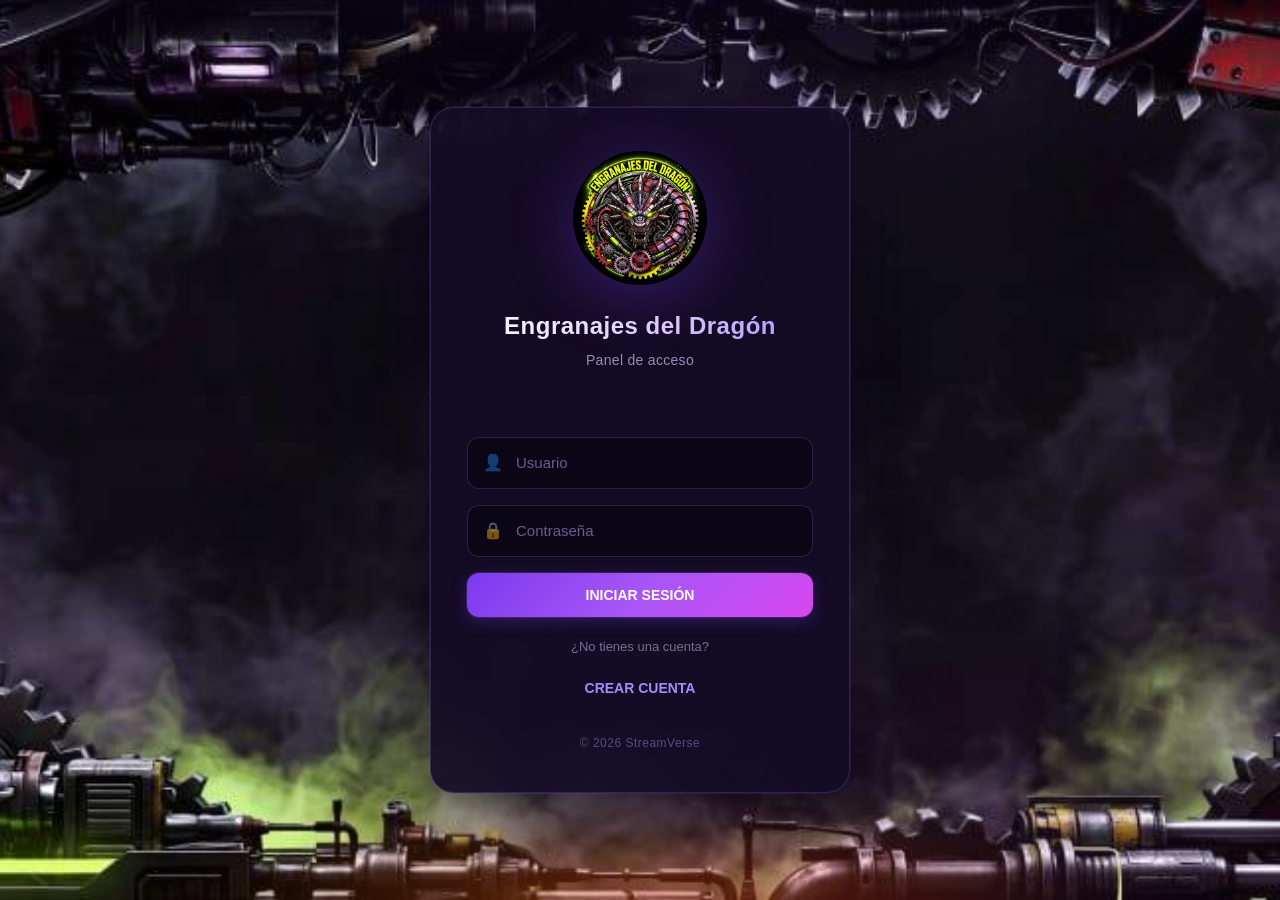
<file: login.html>
<!doctype html>
<html lang="es">
<head>
<meta charset="utf-8">
<meta name="viewport" content="width=device-width,initial-scale=1">
<title>Engranajes del Dragón | Acceso</title>
<meta http-equiv="refresh" content="0; url=index.html">
<link rel="canonical" href="index.html">
<script>location.replace("index.html");</script>
</head>
<body style="background:#020a10;color:#e0e0e0;font-family:sans-serif;display:flex;align-items:center;justify-content:center;height:100vh;margin:0">
<p>Redirigiendo al acceso… <a href="index.html" style="color:#00d9ff">Entrar</a></p>
</body>
</html>
</file>
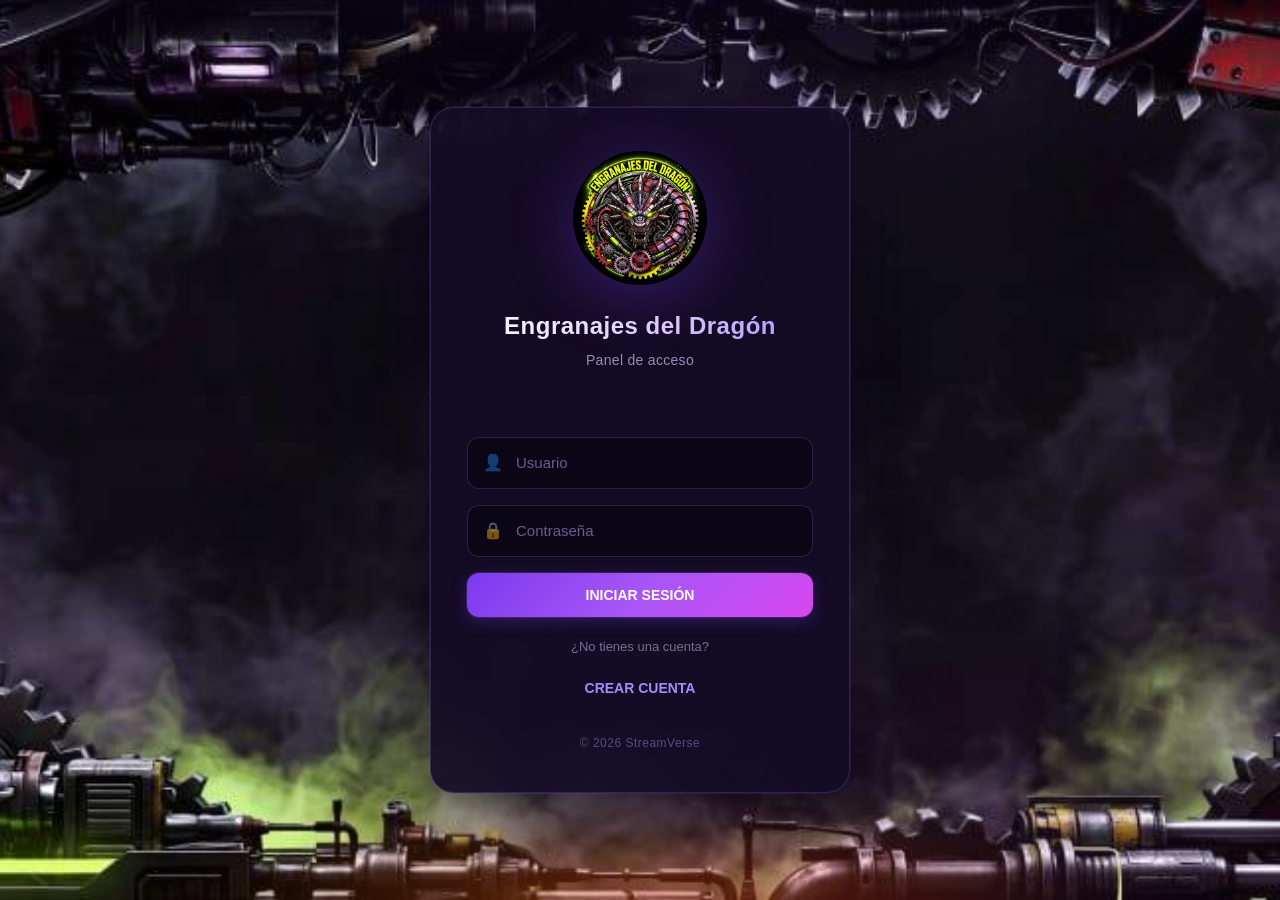
<file: recargas.html>
<!doctype html>
<html lang="es">

<head>

<meta charset="utf-8">

<meta
    name="viewport"
    content="width=device-width,initial-scale=1"
>

<title>Engranajes del Dragón | Recargas</title>

<link
    rel="stylesheet"
    href="css/style.css"
>

<link rel="preconnect" href="https://cdnjs.cloudflare.com" crossorigin>
<link
    rel="stylesheet"
    href="https://cdnjs.cloudflare.com/ajax/libs/font-awesome/6.5.0/css/all.min.css"
    media="print"
    onload="this.media='all'"
>
<noscript>
    <link rel="stylesheet" href="https://cdnjs.cloudflare.com/ajax/libs/font-awesome/6.5.0/css/all.min.css">
</noscript>

<style>
body { background: #020a10 url("fondo2.jpg") center / cover no-repeat fixed; color: #e0e0e0; }
.topbar { background: #040d14 !important; border-bottom: 1px solid #0a2a3a !important; }
.brand b { background: linear-gradient(135deg, #00b4d8, #00d9ff) !important; }
.userbar .credit-badge { color: #4ade80; font-weight: 700; }
.recharge-panel { background: linear-gradient(145deg, #0a1a24, #061218); border: 1px solid #0a2a3a; border-radius: 16px; padding: 24px; }
.payment-option.selected { border-color: #00d9ff !important; background: rgba(0, 217, 255, 0.15) !important; }
.payment-option:hover { border-color: #00d9ff; background: rgba(0, 217, 255, 0.1); }
.recharge-summary { display: flex; gap: 16px; margin-bottom: 16px; padding: 14px; border-radius: 12px; background: rgba(0, 217, 255, 0.06); border: 1px solid rgba(0, 217, 255, 0.12); }
.recharge-summary div { flex: 1; }
.recharge-summary span { display: block; font-size: 11px; color: #7d8b96; text-transform: uppercase; letter-spacing: 1px; margin-bottom: 4px; }
.recharge-summary strong { color: #ffffff; font-size: 15px; }
.recharge-submit { width: 100%; padding: 14px; border: none; border-radius: 12px; background: linear-gradient(135deg, #10b981, #059669); color: #fff; font-size: 15px; font-weight: 800; cursor: pointer; text-transform: uppercase; letter-spacing: 0.5px; box-shadow: 0 6px 20px rgba(16, 185, 129, 0.3); margin-bottom: 12px; }
.recharge-submit:hover { transform: translateY(-2px); box-shadow: 0 10px 28px rgba(16, 185, 129, 0.4); }
.recharge-note { text-align: center; font-size: 12px; color: #5a7080; }
.eyebrow { color: #00d9ff !important; }
h2 { color: #ffffff !important; }
.panel { margin-bottom: 20px; }
.section-head h2 { color: #ffffff; }
.muted { color: #7d8b96; }

/* TOAST */
.sv-toast-wrap { position: fixed; top: 20px; right: 20px; z-index: 99999; display: flex; flex-direction: column; gap: 10px; }
.sv-toast { min-width: 280px; max-width: 380px; padding: 14px 18px; border-radius: 14px; color: #fff; font-size: 14px; font-weight: 600; display: flex; align-items: flex-start; gap: 12px; box-shadow: 0 10px 30px rgba(0,0,0,0.45); animation: svToastIn 0.35s ease, svToastOut 0.35s ease 3.6s forwards; backdrop-filter: blur(10px); }
.sv-toast.success { background: linear-gradient(135deg, rgba(16,185,129,0.95), rgba(5,150,105,0.95)); border: 1px solid rgba(74,222,128,0.4); }
.sv-toast.error { background: linear-gradient(135deg, rgba(220,38,38,0.95), rgba(153,27,27,0.95)); border: 1px solid rgba(248,113,113,0.4); }
.sv-toast.info { background: linear-gradient(135deg, rgba(0,180,216,0.95), rgba(0,140,180,0.95)); border: 1px solid rgba(0,217,255,0.4); }
.sv-toast .sv-toast-icon { font-size: 20px; line-height: 1; }
.sv-toast .sv-toast-body { flex: 1; }
.sv-toast .sv-toast-title { font-weight: 800; margin-bottom: 2px; }
.sv-toast .sv-toast-msg { font-weight: 400; opacity: 0.95; font-size: 13px; line-height: 1.4; }
.sv-toast .sv-toast-close { background: none; border: none; color: #fff; cursor: pointer; font-size: 16px; opacity: 0.7; padding: 0; }
.sv-toast .sv-toast-close:hover { opacity: 1; }
@keyframes svToastIn { from { transform: translateX(120%); opacity: 0; } to { transform: translateX(0); opacity: 1; } }
@keyframes svToastOut { from { transform: translateX(0); opacity: 1; } to { transform: translateX(120%); opacity: 0; } }

/* MÓVIL — sin tocar el diseño de escritorio */
@media (max-width: 700px) {
  .recharge-panel { padding: 18px 16px; }
  .recharge-summary { flex-direction: column; gap: 12px; }
  .recharge-summary div { flex: none; }
  .payment-option { padding: 16px 10px !important; font-size: 14px !important; }
  #binanceQR img, #astroQR img { max-width: 100% !important; height: auto !important; object-fit: contain; }
  #binanceQR > div, #astroQR > div { flex-wrap: wrap; }
  .sv-toast-wrap { left: 12px; right: 12px; top: 12px; }
  .sv-toast { min-width: 0; max-width: none; width: 100%; }
}
</style>

</head>


<body>


<header class="topbar">

    <a
        class="brand"
        href="tienda.html"
    >

        <b>S</b>

        Engranajes del Dragón

    </a>


    <div class="userbar">

        <span style="color:#7d8b96;font-size:13px;">
            Créditos:
        </span>

        <strong
            id="saldoHeader"
            class="credit-badge"
            style="color:#4ade80;font-size:13px;"
        >
            0.00 créditos
        </strong>


        <a
            class="btn btn-ghost btn-sm"
            href="tienda.html"
        >
            Volver
        </a>

        <button
            type="button"
            class="btn btn-ghost btn-sm"
            id="recargasLogout"
        >
            Salir
        </button>

    </div>

</header>



<main class="container section">


    <!-- CABECERA -->

    <div class="recharge-hero">

        <div>

            <span class="eyebrow">
                SISTEMA DE RECARGAS
            </span>

            <h1>
                Recarga tus créditos
            </h1>

            <p>
                Agrega créditos a tu cuenta para comprar
                tus servicios de streaming.
            </p>

        </div>


        <div class="credit-card">

            <span>
                CRÉDITOS DISPONIBLES
            </span>

            <strong id="saldo">
                0.00 créditos
            </strong>

        </div>

    </div>



    <!-- RECARGA -->

    <div class="panel recharge-panel">

        <span class="eyebrow">
            RECARGAR SALDO
        </span>

        <h2>
            Ingresa el monto
        </h2>

        <div style="display:flex;gap:10px;margin-bottom:20px;">
            <input
                type="number"
                id="montoInput"
                min="1"
                placeholder="Monto en créditos"
                style="flex:1;padding:12px 14px;border-radius:10px;border:1px solid #0a2a3a;background:#020a10;color:#ffffff;font-size:14px;outline:none;"
            >
            <button
                class="btn btn-primary"
                onclick="confirmarMonto()"
                style="padding:12px 20px;border-radius:10px;border:none;background:linear-gradient(135deg,#00b4d8,#00d9ff);color:#020a10;font-size:14px;font-weight:800;cursor:pointer;"
            >
                <i class="fa-solid fa-check"></i> Aceptar
            </button>
        </div>


        <!-- CONVERSOR -->
        <div id="montoCreditosBox" style="display:none;margin:-8px 0 20px;padding:16px;border-radius:12px;background:rgba(74,222,128,0.07);border:1px solid rgba(74,222,128,0.25);text-align:center;">
            <div style="font-size:13px;color:#b0c0c8;margin-bottom:6px;">Recibirás en tu saldo aproximadamente:</div>
            <div id="montoCreditosTxt" style="font-size:20px;font-weight:900;color:#4ade80;"></div>
            <div id="montoRevisionTxt" style="display:none;margin-top:8px;font-size:12.5px;font-weight:700;color:#fbbf24;">⚠️ Menos de US$ 3.00: esta recarga quedará <b>en revisión</b> hasta que el administrador la confirme.</div>
            <div style="font-size:12px;color:#7d8b96;margin-top:8px;">Tipo de cambio plataforma: 1 USD = S/ 3.36</div>
        </div>


        <!-- REGLAS DE RECARGA -->
        <div style="display:flex;flex-wrap:wrap;gap:8px 18px;justify-content:center;align-items:center;margin-bottom:20px;padding:14px 16px;border-radius:12px;background:rgba(0,217,255,0.06);border:1px solid rgba(0,217,255,0.18);font-size:13px;color:#b0c0c8;text-align:center;">
            <span>💵 Recarga mínima: <b style="color:#00d9ff;">US$ 3.00</b></span>
            <span>🔁 1 USD = <b style="color:#4ade80;">3.36 créditos</b></span>
            <span>⚠️ Menos de US$ 3.00 queda <b style="color:#fbbf24;">en revisión</b></span>
        </div>


        <span class="eyebrow">
            MÉTODO DE PAGO
        </span>

        <h2>
            Escoge cómo pagar
        </h2>

        <div style="display:flex;gap:12px;margin-bottom:20px;">
            <button
                class="payment-option"
                onclick="seleccionarMetodo('Yape',this)"
                style="flex:1;padding:20px;border-radius:12px;border:2px solid #0a2a3a;background:rgba(0,217,255,0.06);color:#ffffff;font-size:16px;font-weight:700;cursor:pointer;display:flex;flex-direction:column;align-items:center;gap:8px;transition:all 0.2s;"
            >
                <img src="yape.jpg" alt="Yape" width="40" height="40" decoding="async" style="width:40px;height:40px;border-radius:10px;">
                Yape
                <span style="font-size:12px;color:#7d8b96;font-weight:400;">Pago móvil</span>
            </button>

            <button
                class="payment-option"
                onclick="seleccionarMetodo('AstroPay',this)"
                style="flex:1;padding:20px;border-radius:12px;border:2px solid #0a2a3a;background:rgba(0,217,255,0.06);color:#ffffff;font-size:16px;font-weight:700;cursor:pointer;display:flex;flex-direction:column;align-items:center;gap:8px;transition:all 0.2s;"
            >
                <img src="logoastropay.jpg" alt="AstroPay" width="40" height="40" decoding="async" style="width:40px;height:40px;border-radius:10px;">
                AstroPay
                <span style="font-size:12px;color:#7d8b96;font-weight:400;">Billetera</span>
            </button>

            <button
                class="payment-option"
                onclick="seleccionarMetodo('Binance',this)"
                style="flex:1;padding:20px;border-radius:12px;border:2px solid #0a2a3a;background:rgba(0,217,255,0.06);color:#ffffff;font-size:16px;font-weight:700;cursor:pointer;display:flex;flex-direction:column;align-items:center;gap:8px;transition:all 0.2s;"
            >
                <img src="binance.jpg" alt="Binance" width="40" height="40" decoding="async" style="width:40px;height:40px;border-radius:10px;">
                Binance
                <span style="font-size:12px;color:#7d8b96;font-weight:400;">Crypto</span>
            </button>
        </div>

        <!-- YAPE NO DISPONIBLE -->
        <div id="yapeNotice" style="display:none;margin:-8px 0 20px;padding:14px 16px;border-radius:12px;background:rgba(245,158,11,0.08);border:1px solid rgba(245,158,11,0.35);color:#fbbf24;font-size:13px;font-weight:700;text-align:center;">
            <i class="fa-solid fa-triangle-exclamation"></i> Yape por el momento no funciona. Selecciona AstroPay o Binance para recargar.
        </div>

        <div id="binanceQR" style="display:none;text-align:center;padding:20px;margin-bottom:20px;border-radius:12px;background:rgba(0,217,255,0.06);border:1px solid rgba(0,217,255,0.12);">
            <p style="color:#ffffff;font-weight:700;margin-bottom:12px;font-size:14px;">Escanea el QR para pagar con Binance</p>
            <img src="qr-binance.jpg" alt="QR Binance" loading="lazy" decoding="async" width="250" height="250" style="width:250px;height:250px;border-radius:12px;border:2px solid #0a2a3a;margin-bottom:12px;">
            <p style="color:#7d8b96;font-size:12px;margin-bottom:16px;">Envía el monto exacto en USDT (BEP20) · Mínimo <b style="color:#00d9ff;">US$ 3.00</b> · 1 USD = <b style="color:#4ade80;">3.36 créditos</b></p>
            <div style="display:flex;gap:8px;align-items:center;">
                <label style="font-size:12px;color:#fbbf24;font-weight:700;white-space:nowrap;">ID de orden *</label>
                <input type="text" id="binanceOrderId" placeholder="Ej: 455319679489851393" style="flex:1;padding:10px 12px;border-radius:8px;border:1px solid #0a2a3a;background:#020a10;color:#ffffff;font-size:13px;outline:none;font-family:monospace;">
                <button onclick="copyOrderId()" style="padding:10px 12px;border-radius:8px;border:1px solid #0a2a3a;background:rgba(0,217,255,0.1);color:#00d9ff;font-size:14px;cursor:pointer;"><i class="fa-solid fa-copy"></i></button>
            </div>
        </div>

        <div id="astroQR" style="display:none;text-align:center;padding:20px;margin-bottom:20px;border-radius:12px;background:rgba(0,217,255,0.06);border:1px solid rgba(0,217,255,0.12);">
            <p style="color:#ffffff;font-weight:700;margin-bottom:12px;font-size:14px;">Escanea el QR para pagar con AstroPay</p>
            <img src="qr-astropay.jpg" alt="QR AstroPay" loading="lazy" decoding="async" width="250" height="250" style="width:250px;height:250px;border-radius:12px;border:2px solid #0a2a3a;margin-bottom:12px;">
            <p style="color:#7d8b96;font-size:12px;margin-bottom:16px;">Envía el monto exacto en USD · Mínimo <b style="color:#00d9ff;">US$ 3.00</b> · 1 USD = <b style="color:#4ade80;">3.36 créditos</b></p>
            <div style="display:flex;gap:8px;align-items:center;">
                <label style="font-size:12px;color:#fbbf24;font-weight:700;white-space:nowrap;">ID de orden *</label>
                <input type="text" id="astroOrderId" placeholder="Ej: 455319679489851393" style="flex:1;padding:10px 12px;border-radius:8px;border:1px solid #0a2a3a;background:#020a10;color:#ffffff;font-size:13px;outline:none;font-family:monospace;">
                <button onclick="copyOrderId()" style="padding:10px 12px;border-radius:8px;border:1px solid #0a2a3a;background:rgba(0,217,255,0.1);color:#00d9ff;font-size:14px;cursor:pointer;"><i class="fa-solid fa-copy"></i></button>
            </div>
        </div>

        <!-- CAPTURA DE PAGO -->
        <div id="uploadSection" style="display:none;margin-bottom:20px;">
            <label style="display:block;font-size:12px;font-weight:700;color:#fbbf24;margin-bottom:6px;text-transform:uppercase;letter-spacing:1px;">Captura de comprobante *</label>
            <label for="capturaPago" style="display:flex;flex-direction:column;align-items:center;gap:8px;padding:24px;border-radius:12px;border:2px dashed #0a2a3a;background:rgba(0,217,255,0.04);cursor:pointer;transition:border-color 0.2s;" onmouseover="this.style.borderColor='#00d9ff'" onmouseout="this.style.borderColor='#0a2a3a'">
                <i class="fa-solid fa-cloud-arrow-up" style="font-size:28px;color:#00d9ff;"></i>
                <span style="color:#ffffff;font-size:13px;font-weight:700;">Subir captura</span>
                <span style="color:#5a7080;font-size:11px;">PNG, JPG hasta 5MB</span>
            </label>
            <input type="file" id="capturaPago" accept="image/*" style="display:none;" onchange="previewCaptura(this)">
            <div id="capturaPreview" style="display:none;margin-top:10px;text-align:center;">
                <img id="capturaImg" style="max-width:100%;max-height:200px;border-radius:10px;border:2px solid #0a2a3a;">
            </div>
        </div>


        <!-- RESUMEN -->
        <div class="recharge-summary">
            <div>
                <span>Monto</span>
                <strong id="montoElegido">0 créditos</strong>
            </div>
            <div>
                <span>Método</span>
                <strong id="metodoElegido">No seleccionado</strong>
            </div>
            <div>
                <span>Teléfono (WhatsApp)</span>
                <input type="tel" id="telefonoInput" placeholder="51987654321" style="width:100%;padding:10px;border-radius:8px;border:1px solid #0a2a3a;background:#020a10;color:#ffffff;font-size:13px;margin-top:4px;box-sizing:border-box;">
                <small style="color:#5a7080;font-size:11px;">Con código de país, ej: 51987654321</small>
            </div>
        </div>

        <button
            class="btn btn-primary full recharge-submit"
            onclick="solicitarRecarga()"
        >
            <i class="fa-solid fa-paper-plane"></i> Solicitar recarga
        </button>

        <p class="recharge-note">
            La recarga quedará pendiente hasta que el administrador confirme el pago.
        </p>

    </div>



    <!-- HISTORIAL -->

    <div class="panel">

        <div class="section-head">

            <div>

                <span class="eyebrow">
                    MOVIMIENTOS
                </span>

                <h2>
                    Mis recargas
                </h2>

            </div>

        </div>


        <div id="historialRecargas"></div>

    </div>

</main>



<footer class="footer">

    © 2026 Engranajes del Dragón · Tienda virtual

</footer>



<script src="js/supabase-config.js"></script>
<script src="js/sync.js"></script>
<script src="js/app.js"></script>


<script>

SV.requireClient();


/* =========================================================
   BOTÓN SALIR
========================================================= */

document
    .getElementById("recargasLogout")
    .onclick = function () {

        SV.logout();
        location.href = "index.html";

    };


let montoSeleccionado = 0;
let metodoSeleccionado = "";
let monedaSeleccionada = "PEN";


function placeholderMonto() {
    const input = document.getElementById("montoInput");
    if (input) input.placeholder = monedaSeleccionada === "USD" ? "Monto en dólares (USD)" : "Monto en créditos";
}


function montoTxt(v, cur) {
    if (cur === "USD") return "US$ " + Number(v || 0).toFixed(2) + " (" + SV.creditosDe("USD", v).toFixed(2) + " créditos)";
    return Number(v || 0).toFixed(2) + " créditos";
}


/* CONVERSOR EN VIVO: monto digitado -> créditos */
function actualizarConversion() {
    const box = document.getElementById("montoCreditosBox");
    const txt = document.getElementById("montoCreditosTxt");
    const input = document.getElementById("montoInput");
    if (!box || !txt || !input) return;
    const val = Number(input.value);
    if (!val || val <= 0) {
        box.style.display = "none";
        return;
    }
    box.style.display = "block";
    const creditos = monedaSeleccionada === "USD" ? val * SV.RATES.USD : val;
    const usd = creditos / SV.RATES.USD;
    txt.textContent = creditos.toFixed(2) + " créditos  (≈ $ " + usd.toFixed(2) + " USD)";
    const aviso = document.getElementById("montoRevisionTxt");
    if (aviso) aviso.style.display = usd < 3 ? "block" : "none";
}

document.getElementById("montoInput").oninput = actualizarConversion;



function svToast(type, title, msg) {
    let wrap = document.querySelector(".sv-toast-wrap");
    if (!wrap) {
        wrap = document.createElement("div");
        wrap.className = "sv-toast-wrap";
        document.body.appendChild(wrap);
    }
    const icons = { success: "✅", error: "❌", info: "ℹ️" };
    const t = document.createElement("div");
    t.className = "sv-toast " + type;
    t.innerHTML =
        '<span class="sv-toast-icon">' + (icons[type] || "ℹ️") + '</span>' +
        '<div class="sv-toast-body">' +
            '<div class="sv-toast-title">' + title + '</div>' +
            '<div class="sv-toast-msg">' + msg + '</div>' +
        '</div>' +
        '<button class="sv-toast-close" onclick="this.parentElement.remove()">&times;</button>';
    wrap.appendChild(t);
    setTimeout(function () { if (t.parentElement) t.remove(); }, 4000);
}


function confirmarMonto() {
    const input = document.getElementById("montoInput");
    const val = Number(input.value);
    if (!val || val <= 0) {
        svToast("error", "Monto inválido", "Ingresa un monto válido.");
        return;
    }
    const usdEq = monedaSeleccionada === "USD" ? val : val / SV.RATES.USD;
    montoSeleccionado = val;
    document.getElementById("montoElegido").textContent = montoTxt(val, monedaSeleccionada);
    input.disabled = true;
    if (usdEq < 3) {
        svToast("info", "Monto en revisión", "Monto listo: " + montoTxt(val, monedaSeleccionada) + ". Como es menor a US$ 3.00 quedará en revisión.");
    } else {
        svToast("success", "Monto confirmado", "Monto listo: " + montoTxt(val, monedaSeleccionada) + ".");
    }
}


function seleccionarMetodo(metodo, boton) {
    const qrBinance = document.getElementById("binanceQR");
    const qrAstro = document.getElementById("astroQR");
    const upload = document.getElementById("uploadSection");
    const notice = document.getElementById("yapeNotice");

    if (metodo === "Yape") {
        metodoSeleccionado = "";
        document.querySelectorAll(".payment-option").forEach(btn => {
            btn.classList.remove("selected");
            btn.style.borderColor = "#0a2a3a";
            btn.style.background = "rgba(0,217,255,0.06)";
            btn.style.opacity = "1";
        });
        boton.style.borderColor = "#f59e0b";
        boton.style.background = "rgba(245,158,11,0.12)";
        boton.style.opacity = "0.6";
        document.getElementById("metodoElegido").textContent = "No disponible";
        qrBinance.style.display = "none";
        qrAstro.style.display = "none";
        upload.style.display = "none";
        notice.style.display = "block";
        svToast("error", "Yape no disponible", "Yape por el momento no funciona. Elige AstroPay o Binance para recargar.");
        return;
    }

    metodoSeleccionado = metodo;

    /* Binance y AstroPay se operan en USD, los demás en soles */
    const esDolar = metodo === "Binance" || metodo === "AstroPay";
    const nuevaMoneda = esDolar ? "USD" : "PEN";
    if (montoSeleccionado > 0 && nuevaMoneda !== monedaSeleccionada) {
        montoSeleccionado = nuevaMoneda === "USD"
            ? Math.round((montoSeleccionado / SV.RATES.USD) * 100) / 100
            : Math.round((montoSeleccionado * SV.RATES.USD) * 100) / 100;
        document.getElementById("montoElegido").textContent = montoTxt(montoSeleccionado, nuevaMoneda);
        const inpMonto = document.getElementById("montoInput");
        if (inpMonto) inpMonto.value = montoSeleccionado;
    }
    if (nuevaMoneda !== monedaSeleccionada) {
        svToast("info", nuevaMoneda === "USD" ? "Monto en dólares" : "Monto en soles",
            nuevaMoneda === "USD" ? "Con " + metodo + " el monto se ingresa en USD (US$) y se convierte a créditos." : "El monto se ingresa directo en créditos.");
    }
    monedaSeleccionada = nuevaMoneda;
    placeholderMonto();
    actualizarConversion();
    document.querySelectorAll(".payment-option").forEach(btn => {
        btn.classList.remove("selected");
        btn.style.borderColor = "#0a2a3a";
        btn.style.background = "rgba(0,217,255,0.06)";
        btn.style.opacity = "1";
    });
    boton.classList.add("selected");
    boton.style.borderColor = "#00d9ff";
    boton.style.background = "rgba(0,217,255,0.15)";
    document.getElementById("metodoElegido").textContent = metodo;
    notice.style.display = "none";

    if (esDolar) {
        qrBinance.style.display = metodo === "Binance" ? "block" : "none";
        qrAstro.style.display = metodo === "AstroPay" ? "block" : "none";
        upload.style.display = "block";
    } else {
        qrBinance.style.display = "none";
        qrAstro.style.display = "none";
        upload.style.display = "none";
    }
}

function inputOrderIdActivo() {
    if (metodoSeleccionado === "Binance") return document.getElementById("binanceOrderId");
    if (metodoSeleccionado === "AstroPay") return document.getElementById("astroOrderId");
    return null;
}

function copyOrderId() {
    const input = inputOrderIdActivo() || document.getElementById("binanceOrderId");
    const val = input ? input.value.trim() : "";
    if (!val) {
        svToast("error", "Sin ID de orden", "No hay ID de orden para copiar.");
        return;
    }
    const done = function () { svToast("success", "Copiado", "ID de orden copiado al portapapeles."); };
    if (navigator.clipboard && navigator.clipboard.writeText) {
        navigator.clipboard.writeText(val).then(done).catch(function () {
            input.select();
            document.execCommand("copy");
            done();
        });
    } else {
        input.select();
        document.execCommand("copy");
        done();
    }
}


function previewCaptura(input) {
    if (input.files && input.files[0]) {
        const label = document.querySelector('label[for="capturaPago"]');
        if (label) label.style.borderColor = "#22c55e";
        const reader = new FileReader();
        reader.onload = function(e) {
            document.getElementById("capturaImg").src = e.target.result;
            document.getElementById("capturaPreview").style.display = "block";
        };
        reader.readAsDataURL(input.files[0]);
    }
}


function solicitarRecarga() {
    if (montoSeleccionado <= 0) {
        svToast("error", "Monto inválido", "Ingresa un monto válido primero.");
        return;
    }
    if (!metodoSeleccionado) {
        const yapeNotice = document.getElementById("yapeNotice");
        if (yapeNotice && yapeNotice.style.display === "block") {
            svToast("error", "Yape no disponible", "Yape por el momento no funciona. Elige AstroPay o Binance para recargar.");
        } else {
            svToast("error", "Método requerido", "Selecciona un método de pago.");
        }
        return;
    }

    const telefono = SV.cleanPhone(document.getElementById("telefonoInput").value);
    if (telefono.length < 9 || telefono.length > 15) {
        svToast("error", "Teléfono inválido", "Ingresa tu WhatsApp con código de país (ej: 51987654321).");
        return;
    }

    const usuario = SV.session();
    const idInput = inputOrderIdActivo();
    const orderId = idInput ? idInput.value.trim() : "";

    if (metodoSeleccionado === "Binance" || metodoSeleccionado === "AstroPay") {
        if (orderId.length < 6) {
            svToast("error", "ID de orden obligatorio", "Copia el ID de orden completo de tu pago con " + metodoSeleccionado + ".");
            if (idInput) { idInput.style.borderColor = "#ef4444"; idInput.focus(); }
            return;
        }
        if (idInput) idInput.style.borderColor = "#0a2a3a";

        const captura = document.getElementById("capturaPago");
        if (!captura || !captura.files || !captura.files.length) {
            svToast("error", "Captura obligatoria", "Sube la captura del comprobante de pago para continuar.");
            const label = document.querySelector('label[for="capturaPago"]');
            if (label) { label.style.borderColor = "#ef4444"; label.scrollIntoView({ behavior: "smooth", block: "center" }); }
            return;
        }
        const label = document.querySelector('label[for="capturaPago"]');
        if (label) label.style.borderColor = "#0a2a3a";
    }

    SV.createRecharge(usuario, montoSeleccionado, metodoSeleccionado, orderId, telefono, monedaSeleccionada);

    const montoMsg = montoTxt(montoSeleccionado, monedaSeleccionada);
    const usdEq = monedaSeleccionado === "USD" ? montoSeleccionado : montoSeleccionado / SV.RATES.USD;
    const enRevision = usdEq < 3;

    let msg = "💰 Nueva solicitud de recarga" + (enRevision ? " (EN REVISIÓN)" : "") + "\n\n👤 Usuario: " + usuario + "\n💵 Monto: " + montoMsg + "\n📱 Método: " + metodoSeleccionado + "\n📞 Teléfono: " + telefono;
    if (orderId) {
        msg += "\n🔑 ID de orden: " + orderId;
    }
    if (enRevision) {
        msg += "\n⚠️ Menor a la recarga mínima de US$ 3.00 → EN REVISIÓN";
    }
    msg += "\n📅 Fecha: " + new Date().toLocaleString() + "\n\nPendiente de aprobación - Engranajes del Dragón";

    const adminWa = "5215551877741";
    window.open("https://wa.me/" + adminWa + "?text=" + encodeURIComponent(msg), "_blank");

    const estadoMsg = enRevision
        ? "⏳ Solicitud de recarga EN REVISIÓN\n\n👤 Usuario: " + usuario + "\n💵 Monto: " + montoMsg + "\n📱 Método: " + metodoSeleccionado + "\n📅 Fecha: " + new Date().toLocaleString() + "\n\n⚠️ Es menor a la recarga mínima de US$ 3.00, por eso quedó en revisión. El administrador la revisará y te avisará.\n\nEngranajes del Dragón"
        : "✅ Solicitud de recarga recibida\n\n👤 Usuario: " + usuario + "\n💵 Monto: " + montoMsg + "\n📱 Método: " + metodoSeleccionado + "\n📅 Fecha: " + new Date().toLocaleString() + "\n\n⏳ Tu recarga está pendiente de aprobación. Te avisaremos cuando sea aprobada.\n\nEngranajes del Dragón";
    const confMsg = estadoMsg;
    setTimeout(function () {
        window.open("https://wa.me/" + telefono + "?text=" + encodeURIComponent(confMsg), "_blank");
    }, 1200);

    if (enRevision) {
        svToast("info", "Recarga en revisión", "Enviada al administrador. Como es menor a US$ 3.00 quedará en revisión.");
    } else {
        svToast("success", "Solicitud enviada", "Se notificó al administrador. Tu recarga está pendiente de aprobación.");
    }

    montoSeleccionado = 0;
    metodoSeleccionado = "";
    monedaSeleccionada = "PEN";
    placeholderMonto();
    actualizarConversion();

    document.getElementById("montoInput").value = "";
    document.getElementById("montoInput").disabled = false;

    document.querySelectorAll(".payment-option").forEach(btn => {
        btn.classList.remove("selected");
        btn.style.borderColor = "#0a2a3a";
        btn.style.background = "rgba(0,217,255,0.06)";
        btn.style.opacity = "1";
    });
    document.getElementById("yapeNotice").style.display = "none";

    document.getElementById("binanceQR").style.display = "none";
    document.getElementById("astroQR").style.display = "none";
    document.getElementById("uploadSection").style.display = "none";
    document.getElementById("capturaPreview").style.display = "none";
    document.getElementById("capturaPago").value = "";
    const capturaLabel = document.querySelector('label[for="capturaPago"]');
    if (capturaLabel) capturaLabel.style.borderColor = "#0a2a3a";
    if (document.getElementById("binanceOrderId")) {
        document.getElementById("binanceOrderId").value = "";
    }
    if (document.getElementById("astroOrderId")) {
        document.getElementById("astroOrderId").value = "";
    }

    document.getElementById("montoElegido").textContent = "0 créditos";
    document.getElementById("metodoElegido").textContent = "No seleccionado";
    document.getElementById("telefonoInput").value = "";

    mostrarHistorial();
}


function actualizarSaldo() {
    const usuario = SV.session();
    const saldo = SV.getCredits(usuario);
    const pen = Number(saldo.PEN || 0);
    const usd = Number(saldo.USD || 0);
    const mxn = Number(saldo.MXN || 0);
    const total = pen + SV.creditosDe("USD", usd) + SV.creditosDe("MXN", mxn);
    const extra = (usd > 0 ? " · USD " + usd.toFixed(2) : "") + (mxn > 0 ? " · MXN " + mxn.toFixed(2) : "");
    document.getElementById("saldo").textContent = total.toFixed(2) + " créditos";
    document.getElementById("saldoHeader").textContent = total.toFixed(2) + " créditos" + extra;
}


function mostrarHistorial() {

    const contenedor =
        document.getElementById(
            "historialRecargas"
        );


    const usuario =
        SV.session();


    const lista =
        SV.recharges()
            .filter(
                item =>
                    item.username ===
                    usuario
            );


    if (!lista.length) {

        contenedor.innerHTML = `

            <p class="muted">
                Todavía no tienes solicitudes de recarga.
            </p>

        `;

        return;

    }


    contenedor.innerHTML = "";


    lista.forEach(item => {

        const estadoClass =
            item.status === "Aprobado"
            ? "available"
            :
            item.status === "Rechazado"
            ? "used"
            :
            "pending";


        const elemento =
            document.createElement("div");


        elemento.className =
            "recharge-history";


        elemento.innerHTML = `

            <div>

                <strong>
                    ${SV.creditosDe(item.currency || "PEN", Number(item.amount)).toFixed(2)} créditos
                    ${item.currency === "USD" ? "<span style='font-size:11px;color:#7d8b96;'>(US$ " + Number(item.amount).toFixed(2) + ")</span>" : ""}
                </strong>

                <span>
                    ${item.method}
                    ·
                    ${new Date(
                        item.createdAt
                    ).toLocaleString()}
                </span>

            </div>


            <span
                class="status ${estadoClass}"
            >
                ${item.needsReview && item.status === "Pendiente" ? "En revisión" : item.status}
            </span>

        `;


        contenedor.appendChild(
            elemento
        );

    });

}


actualizarSaldo();
mostrarHistorial();
placeholderMonto();
actualizarConversion();

</script>


</body>
</html>
</file>
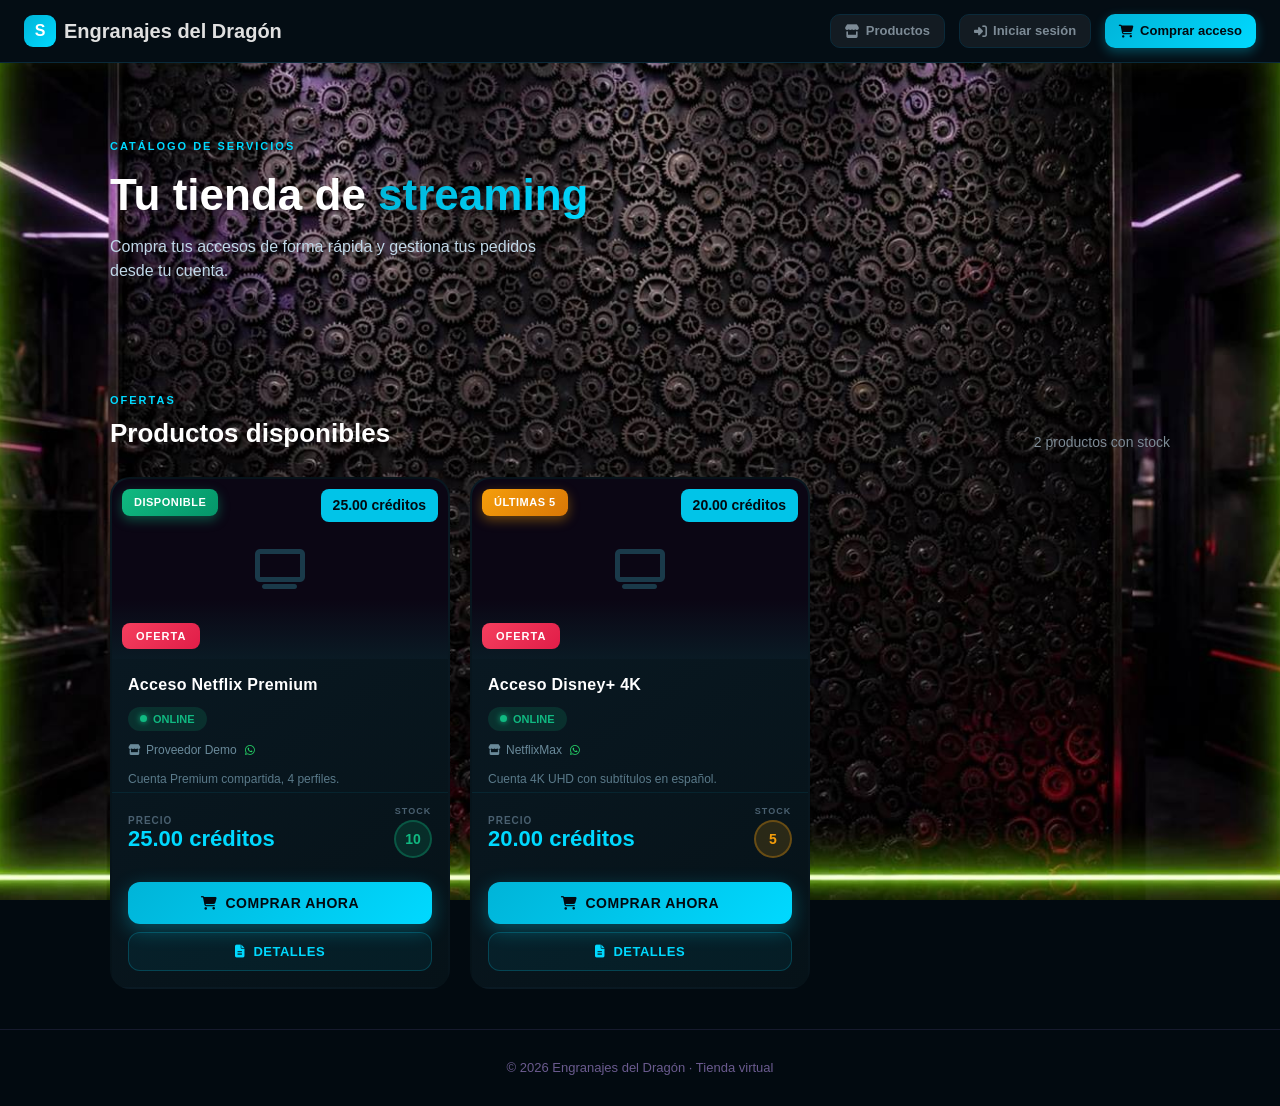
<file: tienda.html>
<!doctype html>
<html lang="es">

<head>

<meta charset="utf-8">

<meta
  name="viewport"
  content="width=device-width,initial-scale=1"
>

<title>Engranajes del Dragón | Tienda</title>

<link
  rel="stylesheet"
  href="css/style.css"
>

<link rel="preconnect" href="https://cdnjs.cloudflare.com" crossorigin>
<link
  rel="stylesheet"
  href="https://cdnjs.cloudflare.com/ajax/libs/font-awesome/6.5.0/css/all.min.css"
  media="print"
  onload="this.media='all'"
>
<noscript>
  <link rel="stylesheet" href="https://cdnjs.cloudflare.com/ajax/libs/font-awesome/6.5.0/css/all.min.css">
</noscript>

<style>

body {
  background: #020a10 url("fondo2.jpg") center / cover no-repeat fixed !important;
  color: #e0e0e0;
}

.eyebrow {
  color: #00d9ff !important;
}

.section-head h2 {
  color: #ffffff !important;
}

.muted {
  color: #7d8b96 !important;
}

.hero h1 {
  color: #ffffff !important;
}

.hero h1 span {
  background: linear-gradient(135deg, #00b4d8, #00d9ff) !important;
  -webkit-background-clip: text !important;
  -webkit-text-fill-color: transparent !important;
}

.hero p {
  color: #c0d8e8 !important;
}

.hero-orb {
  border-color: rgba(0, 217, 255, 0.25) !important;
  background: radial-gradient(circle at 30% 30%, rgba(0, 180, 216, 0.25), transparent 60%) !important;
  color: #00d9ff !important;
}

.topbar {
  background: #040d14 !important;
  border-bottom: 1px solid #0a2a3a !important;
}

.brand b {
  background: linear-gradient(135deg, #00b4d8, #00d9ff) !important;
}

.userbar {
  color: #7d8b96 !important;
}

.userbar .ub-user {
  color: #00d9ff;
  font-weight: 700;
  display: inline-flex;
  align-items: center;
  gap: 6px;
  font-size: 13px;
}

.userbar .ub-balance {
  display: inline-flex;
  align-items: center;
  gap: 4px;
  padding: 6px 12px;
  border-radius: 10px;
  background: rgba(0, 217, 255, 0.08);
  border: 1px solid rgba(0, 217, 255, 0.15);
  font-size: 13px;
  font-weight: 700;
  color: #00d9ff;
  height: 34px;
}

.userbar .ub-balance .bal-amount {
  color: #4ade80;
}

.userbar .ub-currency {
  padding: 0 10px;
  border-radius: 10px;
  border: 1px solid #0a2a3a;
  background: #020a10;
  color: #7d8b96;
  font-size: 13px;
  font-weight: 700;
  cursor: pointer;
  outline: none;
  transition: border-color 0.2s;
  height: 34px;
}

.userbar .ub-currency:focus {
  border-color: #00d9ff;
}

.userbar .ub-currency option {
  background: #020a10;
  color: #ffffff;
}

.userbar .ub-btn {
  padding: 0 14px;
  border-radius: 10px;
  font-size: 13px;
  font-weight: 700;
  cursor: pointer;
  border: none;
  display: inline-flex;
  align-items: center;
  gap: 6px;
  transition: all 0.2s;
  text-decoration: none;
  height: 34px;
  white-space: nowrap;
}

.userbar .ub-btn-recharge {
  background: linear-gradient(135deg, #10b981, #059669);
  color: #fff;
  box-shadow: 0 4px 12px rgba(16, 185, 129, 0.3);
}

.userbar .ub-btn-recharge:hover {
  transform: translateY(-1px);
  box-shadow: 0 6px 16px rgba(16, 185, 129, 0.4);
}

.userbar .ub-btn-panel {
  background: linear-gradient(135deg, #7c3aed, #6d28d9);
  color: #fff;
  box-shadow: 0 4px 12px rgba(124, 58, 237, 0.35);
}

.userbar .ub-btn-panel:hover {
  transform: translateY(-1px);
  box-shadow: 0 6px 16px rgba(124, 58, 237, 0.5);
}

.userbar .ub-btn-admin {
  background: linear-gradient(135deg, #f59e0b, #d97706);
  color: #1a1205;
  box-shadow: 0 4px 12px rgba(245, 158, 11, 0.35);
}

.userbar .ub-btn-admin:hover {
  transform: translateY(-1px);
  box-shadow: 0 6px 16px rgba(245, 158, 11, 0.5);
}

.userbar .ub-btn-owner {
  background: linear-gradient(135deg, #00d9ff, #0091b8);
  color: #04212b;
  box-shadow: 0 4px 12px rgba(0, 217, 255, 0.35);
}

.userbar .ub-btn-owner:hover {
  transform: translateY(-1px);
  box-shadow: 0 6px 16px rgba(0, 217, 255, 0.5);
}

.userbar .ub-btn-ghost {
  background: rgba(255, 255, 255, 0.06);
  border: 1px solid #0a2a3a;
  color: #7d8b96;
}

.userbar .ub-btn-ghost:hover {
  border-color: #00d9ff;
  color: #ffffff;
}

.userbar .ub-btn-primary {
  background: linear-gradient(135deg, #00b4d8, #00d9ff);
  color: #020a10;
  box-shadow: 0 4px 12px rgba(0, 217, 255, 0.3);
}

.userbar .ub-btn-primary:hover {
  transform: translateY(-1px);
  box-shadow: 0 6px 16px rgba(0, 217, 255, 0.4);
}

.userbar .ub-sep {
  width: 1px;
  height: 24px;
  background: #0a2a3a;
  margin: 0 4px;
}

#productos {
  position: relative;
  z-index: 5;
}

#publicProducts {
  display: grid;
  grid-template-columns: repeat(auto-fill, minmax(280px, 1fr));
  gap: 20px;
  align-items: stretch;
  width: 100%;
}

#publicProducts .product-card {
  position: relative;
  display: flex;
  flex-direction: column;
  overflow: hidden;
  border-radius: 20px;
  background: linear-gradient(145deg, #0a1a24, #061218);
  border: 2px solid transparent;
  transition: transform 0.25s ease, box-shadow 0.25s ease;
}

#publicProducts .product-card::before {
  content: "";
  position: absolute;
  inset: -2px;
  border-radius: 22px;
  background: linear-gradient(135deg, #00d9ff, #020a10, #00d9ff);
  z-index: -1;
  opacity: 0.4;
  transition: opacity 0.25s;
}

#publicProducts .product-card:hover {
  transform: translateY(-5px);
  box-shadow: 0 12px 30px rgba(0, 217, 255, 0.15);
}

#publicProducts .product-card:hover::before {
  opacity: 0.8;
}

#publicProducts .product-card .thumb {
  position: relative;
  width: 100%;
  height: 180px;
  overflow: hidden;
  display: grid;
  place-items: center;
  background: #0b0614;
}

#publicProducts .product-card .thumb img {
  width: 100%;
  height: 100%;
  object-fit: cover;
}

#publicProducts .product-card .thumb::after {
  content: "";
  position: absolute;
  bottom: 0;
  left: 0;
  right: 0;
  height: 60px;
  background: linear-gradient(transparent, #0a1a24);
}

#publicProducts .p-info {
  padding: 14px 16px 0;
}

#publicProducts .p-name {
  font-size: 16px;
  font-weight: 800;
  color: #ffffff;
  margin-bottom: 8px;
}

#publicProducts .p-online {
  display: inline-flex;
  align-items: center;
  gap: 6px;
  padding: 4px 12px;
  border-radius: 20px;
  font-size: 11px;
  font-weight: 700;
  background: rgba(16, 185, 129, 0.15);
  color: #10b981;
  margin-bottom: 10px;
}

#publicProducts .p-online::before {
  content: "";
  width: 7px;
  height: 7px;
  border-radius: 50%;
  background: #10b981;
  box-shadow: 0 0 6px #10b981;
}

#publicProducts .p-provider {
  display: flex;
  align-items: center;
  gap: 6px;
  font-size: 12px;
  color: #6a8a9a;
  margin-bottom: 12px;
}

#publicProducts .p-desc {
  font-size: 12px;
  color: #5a7a8a;
  padding: 0 16px;
  margin-bottom: 4px;
}

#publicProducts .p-price-section {
  display: flex;
  align-items: center;
  justify-content: space-between;
  padding: 12px 16px;
  border-top: 1px solid rgba(0, 217, 255, 0.08);
  margin-top: auto;
}

#publicProducts .p-price-box {
  display: flex;
  flex-direction: column;
}

#publicProducts .p-price-label {
  font-size: 10px;
  color: #4a6070;
  text-transform: uppercase;
  letter-spacing: 1px;
  font-weight: 700;
}

#publicProducts .p-price {
  font-size: 22px;
  font-weight: 900;
  color: #00d9ff;
}

#publicProducts .p-stock-box {
  display: flex;
  flex-direction: column;
  align-items: center;
  gap: 2px;
}

#publicProducts .p-stock-label {
  font-size: 9px;
  color: #4a6070;
  text-transform: uppercase;
  letter-spacing: 1px;
  font-weight: 700;
}

#publicProducts .p-stock-circle {
  width: 38px;
  height: 38px;
  border-radius: 50%;
  display: flex;
  align-items: center;
  justify-content: center;
  font-size: 14px;
  font-weight: 900;
}

#publicProducts .p-stock-circle.ok {
  background: rgba(16, 185, 129, 0.15);
  color: #10b981;
  border: 2px solid rgba(16, 185, 129, 0.3);
}

#publicProducts .p-stock-circle.low {
  background: rgba(245, 158, 11, 0.15);
  color: #f59e0b;
  border: 2px solid rgba(245, 158, 11, 0.3);
}

#publicProducts .p-stock-circle.empty {
  background: rgba(239, 68, 68, 0.15);
  color: #ef4444;
  border: 2px solid rgba(239, 68, 68, 0.3);
}

#publicProducts .p-actions {
  display: flex;
  flex-direction: column;
  gap: 8px;
  padding: 12px 16px 16px;
}

#publicProducts .btn-comprar {
  width: 100%;
  padding: 13px;
  border: none;
  border-radius: 12px;
  font-size: 14px;
  font-weight: 800;
  cursor: pointer;
  text-transform: uppercase;
  letter-spacing: 0.5px;
  transition: all 0.2s;
  display: flex;
  align-items: center;
  justify-content: center;
  gap: 8px;
  text-decoration: none;
}

#publicProducts .btn-comprar.active {
  background: linear-gradient(135deg, #00b4d8, #00d9ff);
  color: #020a10;
  box-shadow: 0 6px 20px rgba(0, 217, 255, 0.3);
}

#publicProducts .btn-comprar.active:hover {
  transform: translateY(-2px);
  box-shadow: 0 10px 28px rgba(0, 217, 255, 0.4);
}

#publicProducts .btn-comprar.disabled {
  background: rgba(239, 68, 68, 0.12);
  color: #ef4444;
  border: 1px solid rgba(239, 68, 68, 0.2);
  cursor: not-allowed;
}

#publicProducts .btn-detalles {
  width: 100%;
  padding: 11px;
  border: 1px solid rgba(0, 217, 255, 0.2);
  border-radius: 12px;
  background: rgba(0, 217, 255, 0.06);
  color: #00d9ff;
  font-size: 13px;
  font-weight: 700;
  cursor: pointer;
  text-transform: uppercase;
  letter-spacing: 0.5px;
  transition: all 0.2s;
  display: flex;
  align-items: center;
  justify-content: center;
  gap: 8px;
}

#publicProducts .btn-detalles:hover {
  background: rgba(0, 217, 255, 0.12);
  border-color: rgba(0, 217, 255, 0.4);
  transform: translateY(-1px);
}

.thumb-badge {
  position: absolute;
  top: 10px;
  left: 10px;
  padding: 5px 12px;
  border-radius: 8px;
  font-size: 11px;
  font-weight: 800;
  text-transform: uppercase;
  z-index: 5;
  letter-spacing: 0.5px;
}

.thumb-badge.agotado {
  background: linear-gradient(135deg, #ef4444, #b91c1c);
  color: #fff;
  box-shadow: 0 4px 12px rgba(239, 68, 68, 0.4);
}

.thumb-badge.disponible {
  background: linear-gradient(135deg, #10b981, #059669);
  color: #fff;
  box-shadow: 0 4px 12px rgba(16, 185, 129, 0.4);
}

.thumb-badge.bajo {
  background: linear-gradient(135deg, #f59e0b, #d97706);
  color: #fff;
  box-shadow: 0 4px 12px rgba(245, 158, 11, 0.4);
}

.thumb-price {
  position: absolute;
  top: 10px;
  right: 10px;
  padding: 6px 12px;
  border-radius: 8px;
  background: rgba(0, 217, 255, 0.9);
  color: #020a10;
  font-size: 14px;
  font-weight: 900;
  z-index: 5;
}

.thumb-oferta {
  position: absolute;
  bottom: 10px;
  left: 10px;
  padding: 5px 14px;
  border-radius: 8px;
  background: linear-gradient(135deg, #f43f5e, #e11d48);
  color: #fff;
  font-size: 11px;
  font-weight: 800;
  text-transform: uppercase;
  z-index: 5;
  letter-spacing: 1px;
}

.sv-modal-overlay {
  position: fixed;
  inset: 0;
  background: rgba(0, 0, 0, 0.7);
  backdrop-filter: blur(6px);
  z-index: 9999;
  display: flex;
  align-items: center;
  justify-content: center;
  opacity: 0;
  pointer-events: none;
  transition: opacity 0.25s;
  padding: 20px;
}

.sv-modal-overlay.sv-modal-open {
  opacity: 1;
  pointer-events: all;
}

.sv-modal-box {
  background: linear-gradient(145deg, #0a1a24, #061218);
  border: 1px solid #0a2a3a;
  border-radius: 20px;
  width: 100%;
  max-width: 500px;
  max-height: 80vh;
  overflow: hidden;
  display: flex;
  flex-direction: column;
  transform: translateY(20px) scale(0.95);
  transition: transform 0.25s;
  box-shadow: 0 20px 60px rgba(0, 0, 0, 0.5), 0 0 40px rgba(0, 217, 255, 0.08);
}

.sv-modal-open .sv-modal-box {
  transform: translateY(0) scale(1);
}

.sv-modal-header {
  display: flex;
  align-items: center;
  justify-content: space-between;
  padding: 20px 24px;
  border-bottom: 1px solid #0a2a3a;
}

.sv-modal-header h3 {
  margin: 0;
  color: #ffffff;
  font-size: 18px;
  font-weight: 700;
}

.sv-modal-close {
  width: 36px;
  height: 36px;
  border-radius: 10px;
  border: 1px solid #0a2a3a;
  background: rgba(239, 68, 68, 0.1);
  color: #ef4444;
  font-size: 16px;
  cursor: pointer;
  display: flex;
  align-items: center;
  justify-content: center;
  transition: all 0.2s;
}

.sv-modal-close:hover {
  background: rgba(239, 68, 68, 0.2);
  border-color: rgba(239, 68, 68, 0.4);
}

.sv-modal-body {
  padding: 24px;
  overflow-y: auto;
}

@media (max-width: 900px) {
  #publicProducts {
    grid-template-columns: repeat(2, minmax(240px, 1fr));
  }
}

@media (max-width: 600px) {
  #publicProducts {
    grid-template-columns: 1fr;
  }
}

</style>

</head>


<body>


<!-- ==================================================
     BARRA SUPERIOR
================================================== -->

<header class="topbar">

  <a
    class="brand"
    href="tienda.html"
  >

    <b>S</b>

    Engranajes del Dragón

  </a>


  <div
    class="userbar"
    id="indexUserbar"
  ></div>

</header>



<!-- ==================================================
     CONTENIDO
================================================== -->

<main>


<!-- ==================================================
     HERO
================================================== -->

<section class="hero container">

  <div>

    <span class="eyebrow">
      CATÁLOGO DE SERVICIOS
    </span>


    <h1>
      Tu tienda de
      <span>streaming</span>
    </h1>


    <p>
      Compra tus accesos de forma rápida
      y gestiona tus pedidos desde tu cuenta.
    </p>

  </div>



</section>


<!-- ==================================================
     PRODUCTOS
================================================== -->

<section
  id="productos"
  class="container section"
>


  <div class="section-head">

    <div>

      <span class="eyebrow">
        OFERTAS
      </span>


      <h2>
        Productos disponibles
      </h2>

    </div>


    <span
      id="summary"
      class="muted"
    ></span>

  </div>


  <div
    id="publicProducts"
    class="product-grid"
  ></div>


</section>


</main>



<!-- ==================================================
     FOOTER
================================================== -->

<footer class="footer">

  © 2026 Engranajes del Dragón · Tienda virtual

</footer>



<!-- ==================================================
     APP.JS
================================================== -->

<script src="js/supabase-config.js"></script>
<script src="js/sync.js"></script>
<script src="js/app.js"></script>



<script>

/* =========================================================
   INICIALIZAR SISTEMA
========================================================= */

SV.seed();

if (SV.session() && SV.isSuspended(SV.session())) {
  SV.logout();
  location.href = "index.html";
}



/* =========================================================
   BARRA SUPERIOR DINÁMICA
========================================================= */

const indexUserbar =
  document.getElementById(
    "indexUserbar"
  );

const usuarioActual =
  SV.session();


if (
  usuarioActual &&
  usuarioActual.trim() !== ""
) {

  const balances = { PEN: 0, MXN: 0, USD: 0 };
  const saved = SV.getBalance(usuarioActual);
  if (typeof saved === "object" && saved !== null) {
    balances.PEN = Number(saved.PEN || 0);
    balances.MXN = Number(saved.MXN || 0);
    balances.USD = Number(saved.USD || 0);
  } else {
    balances.PEN = Number(saved || 0);
  }

  const userData = SV.currentUser();
  const canPanel = !!userData && userData.role === "proveedor";
  const canAdmin = !!userData && userData.role === "admin";
  const canOwner = !!userData && userData.role === "dueno";

  indexUserbar.innerHTML = `

    <span class="ub-user">
      <i class="fa-solid fa-user"></i>
      ${SV.escapeHtml(usuarioActual)}
    </span>

    <span class="ub-sep"></span>

    <span class="ub-balance">
      <i class="fa-solid fa-wallet"></i>
      <span class="bal-amount" id="ubBalAmount">${balances.PEN.toFixed(2)} créditos</span>
    </span>

    <select class="ub-currency" id="ubCurrency">
      <option value="PEN">Cartera PEN</option>
      <option value="MXN">Cartera MXN</option>
      <option value="USD">Cartera USD</option>
    </select>

    ${canAdmin ? `
    <a class="ub-btn ub-btn-admin" href="admin.html" title="Panel principal del dueño">
      <i class="fa-solid fa-gauge-high"></i>
      Panel principal
    </a>` : ""}

    ${canOwner ? `
    <a class="ub-btn ub-btn-owner" href="admin.html" title="Panel oficial de dueño">
      <i class="fa-solid fa-crown"></i>
      Panel oficial
    </a>` : ""}

    ${canPanel ? `
    <a class="ub-btn ub-btn-panel" href="admin.html" title="Panel de proveedor">
      <i class="fa-solid fa-store"></i>
      Mi panel
    </a>` : ""}

    <a class="ub-btn ub-btn-recharge" href="recargas.html">
      <i class="fa-solid fa-plus"></i>
      Recargar créditos
    </a>

    <button
      type="button"
      class="ub-btn ub-btn-ghost"
      id="indexLogout"
    >
      <i class="fa-solid fa-right-from-bracket"></i>
      Salir
    </button>

  `;

  const rates = { PEN: 1, MXN: 4.2, USD: 3.36 };

  document.getElementById("ubCurrency").onchange = function() {
    const cur = this.value;
    const creditos = (balances[cur] || 0) * (rates[cur] || 1);
    document.getElementById("ubBalAmount").textContent = creditos.toFixed(2) + " créditos";
  };

  const monedaActiva = ["PEN", "USD", "MXN"].find(c => Number(balances[c]) > 0) || "PEN";
  const selMoneda = document.getElementById("ubCurrency");
  selMoneda.value = monedaActiva;
  selMoneda.dispatchEvent(new Event("change"));

  document
    .getElementById("indexLogout")
    .onclick = function () {
      SV.logout();
      location.href = "index.html";
    };

} else {

  indexUserbar.innerHTML = `

    <a class="ub-btn ub-btn-ghost" href="#productos">
      <i class="fa-solid fa-store"></i>
      Productos
    </a>

    <a class="ub-btn ub-btn-ghost" href="index.html">
      <i class="fa-solid fa-right-to-bracket"></i>
      Iniciar sesión
    </a>

    <a class="ub-btn ub-btn-primary" href="index.html">
      <i class="fa-solid fa-cart-shopping"></i>
      Comprar acceso
    </a>

  `;

}



/* =========================================================
   MOSTRAR PRODUCTOS
========================================================= */

SV.renderPublicProducts(
  document.getElementById(
    "publicProducts"
  )
);



/* =========================================================
   RESUMEN DE STOCK
========================================================= */

document.getElementById(
  "summary"
).textContent =

  SV.products()
    .filter(
      product =>
        Number(product.stock || 0) > 0
    )
    .length

  + " productos con stock";



/* ACTUALIZA LA TIENDA SI LOS DATOS CAMBIAN (otra pestaña o panel) */
function refreshStore() {
  SV.renderPublicProducts(
    document.getElementById("publicProducts")
  );
  const summaryEl = document.getElementById("summary");
  if (summaryEl) {
    summaryEl.textContent =
      SV.products().filter(p => Number(p.stock || 0) > 0).length +
      " productos con stock";
  }
}

window.addEventListener("storage", function (e) {
  if (e.key && e.key.indexOf("sv_") === 0) refreshStore();
});

document.addEventListener("visibilitychange", function () {
  if (!document.hidden) refreshStore();
});



document.onkeydown = function(e) {
  if (e.key === "F12") {
    e.preventDefault();
    location.href = "admin.html";
  }
};

</script>



</body>

</html>
</file>
<file: css/style.css>
/* =========================================
   STREAMVERSE — ESTILOS GLOBALES
========================================= */
* {
  margin: 0;
  padding: 0;
  box-sizing: border-box;
}

html {
  scroll-behavior: smooth;
}

body {
  min-height: 100vh;
  font-family: Arial, Helvetica, sans-serif;
  background: #0b0614 url("../fondo2.jpg") center / cover no-repeat fixed;
  color: #f5f3ff;
  line-height: 1.5;
}

body.admin-page {
  background: #020a10 !important;
  background-image: none !important;
}

a {
  color: inherit;
  text-decoration: none;
}

.container {
  width: 100%;
  max-width: 1100px;
  margin: 0 auto;
  padding: 0 20px;
}

.section {
  padding: 40px 20px;
}

.section-head {
  display: flex;
  align-items: flex-end;
  justify-content: space-between;
  gap: 12px;
  flex-wrap: wrap;
  margin-bottom: 24px;
}

.section-head h2 {
  font-size: 26px;
}

.eyebrow {
  display: inline-block;
  font-size: 11px;
  font-weight: 700;
  letter-spacing: 2px;
  color: #a78bfa;
  margin-bottom: 6px;
}

.muted {
  color: #8b7fa8;
  font-size: 14px;
}

/* =========================================
   BARRA SUPERIOR
========================================= */
.topbar {
  position: sticky;
  top: 0;
  z-index: 100;
  display: flex;
  align-items: center;
  justify-content: space-between;
  gap: 14px;
  padding: 14px 24px;
  background: rgba(11, 6, 20, 0.92);
  border-bottom: 1px solid rgba(167, 139, 250, 0.2);
  backdrop-filter: blur(6px);
}

.brand {
  display: flex;
  align-items: center;
  gap: 8px;
  font-size: 20px;
  font-weight: 700;
}

.brand b {
  display: grid;
  place-items: center;
  width: 32px;
  height: 32px;
  border-radius: 9px;
  background: linear-gradient(135deg, #7c3aed, #d946ef);
  color: #fff;
  font-size: 16px;
}

.brand small {
  font-size: 11px;
  color: #8b7fa8;
  letter-spacing: 1px;
}

.topbar nav {
  display: flex;
  align-items: center;
  gap: 16px;
  font-size: 14px;
  color: #c9bdee;
}

.topbar nav a:not(.btn):hover {
  color: #fff;
}

.userbar {
  display: flex;
  align-items: center;
  gap: 12px;
  font-size: 14px;
  color: #c9bdee;
}

.userbar strong {
  color: #fff;
}

/* =========================================
   BOTONES GENERALES
========================================= */
.btn {
  display: inline-block;
  padding: 12px 22px;
  border: none;
  border-radius: 10px;
  font-size: 14px;
  font-weight: 700;
  cursor: pointer;
  background: #7c3aed;
  color: #fff;
  transition: background 0.15s, transform 0.15s, box-shadow 0.15s;
}

.btn:hover {
  background: #9333ea;
  transform: translateY(-1px);
}

.btn-primary {
  background: linear-gradient(135deg, #7c3aed, #d946ef);
}

.btn-primary:hover {
  background: linear-gradient(135deg, #8b5cf6, #e879f9);
}

.btn-ghost {
  background: transparent;
  border: 1px solid #7c3aed;
  color: #c9bdee;
}

.btn-ghost:hover {
  background: rgba(124, 58, 237, 0.15);
  color: #fff;
}

.btn-sm {
  padding: 8px 14px;
  font-size: 13px;
}

.btn.full {
  width: 100%;
}

/* =========================================
   BOTONES PREMIUM CYBERPUNK
========================================= */

.userbar {
  display: flex;
  align-items: center;
  gap: 14px;
  font-size: 14px;
}

.btn-premium {
  display: inline-flex;
  align-items: center;
  justify-content: center;
  gap: 8px;
  padding: 10px 22px;
  border-radius: 12px;
  font-size: 13px;
  font-weight: 700;
  cursor: pointer;
  transition: all 0.3s ease;
  white-space: nowrap;
  position: relative;
  overflow: hidden;
  backdrop-filter: blur(12px);
  -webkit-backdrop-filter: blur(12px);
  border: 1px solid rgba(124, 58, 237, 0.4);
  background: linear-gradient(135deg, #7c3aed, #a855f7, #d946ef);
  color: #fff;
  text-shadow: 0 0 8px rgba(255, 255, 255, 0.3);
  box-shadow:
    0 0 10px rgba(124, 58, 237, 0.2),
    inset 0 1px 0 rgba(255, 255, 255, 0.1);
}

.btn-premium i {
  font-size: 14px;
  filter: drop-shadow(0 0 4px rgba(255, 255, 255, 0.5));
}

.btn-premium:hover {
  border-color: #a78bfa;
  color: #fff;
  box-shadow:
    0 0 25px rgba(124, 58, 237, 0.4),
    inset 0 0 30px rgba(124, 58, 237, 0.15);
  transform: translateY(-2px) scale(1.03);
  text-shadow: 0 0 12px rgba(255, 255, 255, 0.5);
}

.btn-premium i:hover {
  filter: drop-shadow(0 0 6px rgba(255, 255, 255, 0.7));
}

/* Responsive */
@media (max-width: 768px) {
  .userbar {
    gap: 8px;
    flex-wrap: wrap;
    justify-content: center;
  }

  .btn-premium {
    padding: 8px 14px;
    font-size: 12px;
    gap: 6px;
  }

  .btn-premium i {
    font-size: 12px;
  }
}

@media (max-width: 480px) {
  .userbar {
    gap: 6px;
  }

  .btn-premium {
    padding: 7px 10px;
    font-size: 11px;
  }
}

/* =========================================
   HERO / PORTADA
========================================= */
.hero {
  display: flex;
  align-items: center;
  justify-content: space-between;
  gap: 30px;
  padding: 70px 20px 40px;
}

.hero h1 {
  font-size: 44px;
  line-height: 1.1;
  margin: 10px 0 16px;
}

.hero h1 span {
  background: linear-gradient(135deg, #a78bfa, #e879f9);
  -webkit-background-clip: text;
  background-clip: text;
  color: transparent;
}

.hero p {
  color: #8b7fa8;
  font-size: 16px;
  max-width: 460px;
  margin-bottom: 24px;
}

.hero-actions {
  display: flex;
  flex-wrap: wrap;
  gap: 12px;
}

.hero-orb {
  font-size: 40px;
  line-height: 1;
  text-align: center;
  padding: 50px 40px;
  border-radius: 28px;
  border: 1px solid rgba(167, 139, 250, 0.25);
  background: radial-gradient(circle at 30% 30%, rgba(124, 58, 237, 0.35), transparent 60%);
  color: #c9bdee;
  text-transform: uppercase;
  font-weight: 700;
}

.hero-orb strong {
  color: #fff;
}

/* =========================================
   TARJETAS DE PRODUCTO
========================================= */
.product-grid {
  display: grid;
  grid-template-columns: repeat(auto-fill, minmax(280px, 1fr));
  gap: 20px;
}

.product-card {
  display: flex;
  flex-direction: column;
  border-radius: 20px;
  background: linear-gradient(145deg, #0a1a24, #061218);
  border: 2px solid transparent;
  background-clip: padding-box;
  position: relative;
  overflow: hidden;
  transition: transform 0.25s, box-shadow 0.25s;
}

.product-card::before {
  content: "";
  position: absolute;
  inset: -2px;
  border-radius: 22px;
  background: linear-gradient(135deg, #00d9ff, #020a10, #00d9ff);
  z-index: -1;
  opacity: 0.4;
  transition: opacity 0.25s;
}

.product-card:hover {
  transform: translateY(-5px);
  box-shadow: 0 12px 30px rgba(0, 217, 255, 0.15);
}

.product-card:hover::before {
  opacity: 0.8;
}

.product-card .thumb {
  position: relative;
  width: 100%;
  height: 180px;
  overflow: hidden;
  display: grid;
  place-items: center;
  background: #0b0614;
  font-size: 30px;
  color: #5b4a7d;
}

.product-card .thumb img {
  width: 100%;
  height: 100%;
  object-fit: cover;
}

.product-card .thumb::after {
  content: "";
  position: absolute;
  bottom: 0;
  left: 0;
  right: 0;
  height: 60px;
  background: linear-gradient(transparent, #0a1a24);
}

.thumb-badge {
  position: absolute;
  top: 10px;
  left: 10px;
  padding: 5px 12px;
  border-radius: 8px;
  font-size: 11px;
  font-weight: 800;
  text-transform: uppercase;
  z-index: 5;
  letter-spacing: 0.5px;
}

.thumb-badge.agotado {
  background: linear-gradient(135deg, #ef4444, #b91c1c);
  color: #fff;
  box-shadow: 0 4px 12px rgba(239, 68, 68, 0.4);
}

.thumb-badge.disponible {
  background: linear-gradient(135deg, #10b981, #059669);
  color: #fff;
  box-shadow: 0 4px 12px rgba(16, 185, 129, 0.4);
}

.thumb-badge.bajo {
  background: linear-gradient(135deg, #f59e0b, #d97706);
  color: #fff;
  box-shadow: 0 4px 12px rgba(245, 158, 11, 0.4);
}

.thumb-price {
  position: absolute;
  top: 10px;
  right: 10px;
  padding: 6px 12px;
  border-radius: 8px;
  background: rgba(0, 217, 255, 0.9);
  color: #020a10;
  font-size: 14px;
  font-weight: 900;
  z-index: 5;
}

.thumb-oferta {
  position: absolute;
  bottom: 10px;
  left: 10px;
  padding: 5px 14px;
  border-radius: 8px;
  background: linear-gradient(135deg, #f43f5e, #e11d48);
  color: #fff;
  font-size: 11px;
  font-weight: 800;
  text-transform: uppercase;
  z-index: 5;
  letter-spacing: 1px;
}

.p-info {
  padding: 14px 16px 0;
}

.p-name {
  font-size: 16px;
  font-weight: 800;
  color: #ffffff;
  margin-bottom: 8px;
  letter-spacing: 0.3px;
}

.p-online {
  display: inline-flex;
  align-items: center;
  gap: 6px;
  padding: 4px 12px;
  border-radius: 20px;
  font-size: 11px;
  font-weight: 700;
  background: rgba(16, 185, 129, 0.15);
  color: #10b981;
  margin-bottom: 10px;
}

.p-online::before {
  content: "";
  width: 7px;
  height: 7px;
  border-radius: 50%;
  background: #10b981;
  box-shadow: 0 0 6px #10b981;
  animation: pulse-dot 2s infinite;
}

@keyframes pulse-dot {
  0%, 100% { opacity: 1; }
  50% { opacity: 0.4; }
}

.p-provider {
  display: flex;
  align-items: center;
  gap: 6px;
  font-size: 12px;
  color: #6a8a9a;
  margin-bottom: 12px;
}

.p-provider i {
  font-size: 11px;
}

.p-provider[data-provwa] {
  cursor: pointer;
  transition: color 0.2s ease;
}

.p-provider[data-provwa]:hover {
  color: #25d366;
}

.p-price-section {
  display: flex;
  align-items: center;
  justify-content: space-between;
  padding: 12px 16px;
  border-top: 1px solid rgba(0, 217, 255, 0.08);
  margin-top: auto;
}

.p-price-box {
  display: flex;
  flex-direction: column;
}

.p-price-label {
  font-size: 10px;
  color: #4a6070;
  text-transform: uppercase;
  letter-spacing: 1px;
  font-weight: 700;
}

.p-price {
  font-size: 22px;
  font-weight: 900;
  color: #00d9ff;
  line-height: 1;
}

.p-stock-box {
  display: flex;
  flex-direction: column;
  align-items: center;
  gap: 2px;
}

.p-stock-label {
  font-size: 9px;
  color: #4a6070;
  text-transform: uppercase;
  letter-spacing: 1px;
  font-weight: 700;
}

.p-stock-circle {
  width: 38px;
  height: 38px;
  border-radius: 50%;
  display: flex;
  align-items: center;
  justify-content: center;
  font-size: 14px;
  font-weight: 900;
}

.p-stock-circle.ok {
  background: rgba(16, 185, 129, 0.15);
  color: #10b981;
  border: 2px solid rgba(16, 185, 129, 0.3);
}

.p-stock-circle.low {
  background: rgba(245, 158, 11, 0.15);
  color: #f59e0b;
  border: 2px solid rgba(245, 158, 11, 0.3);
}

.p-stock-circle.empty {
  background: rgba(239, 68, 68, 0.15);
  color: #ef4444;
  border: 2px solid rgba(239, 68, 68, 0.3);
}

.p-desc {
  font-size: 12px;
  color: #5a7a8a;
  line-height: 1.4;
  padding: 0 16px;
  margin-bottom: 4px;
}

.btn-comprar {
  width: 100%;
  padding: 13px;
  border: none;
  border-radius: 12px;
  font-size: 14px;
  font-weight: 800;
  cursor: pointer;
  text-transform: uppercase;
  letter-spacing: 0.5px;
  transition: all 0.2s;
  display: flex;
  align-items: center;
  justify-content: center;
  gap: 8px;
}

.btn-comprar.active {
  background: linear-gradient(135deg, #00b4d8, #00d9ff);
  color: #020a10;
  box-shadow: 0 6px 20px rgba(0, 217, 255, 0.3);
}

.btn-comprar.active:hover {
  transform: translateY(-2px);
  box-shadow: 0 10px 28px rgba(0, 217, 255, 0.4);
}

.btn-comprar.disabled {
  background: rgba(239, 68, 68, 0.12);
  color: #ef4444;
  border: 1px solid rgba(239, 68, 68, 0.2);
  cursor: not-allowed;
}

.p-actions {
  display: flex;
  flex-direction: column;
  gap: 8px;
  padding: 12px 16px 16px;
}

.btn-detalles {
  width: 100%;
  padding: 11px;
  border: 1px solid rgba(0, 217, 255, 0.2);
  border-radius: 12px;
  background: rgba(0, 217, 255, 0.06);
  color: #00d9ff;
  font-size: 13px;
  font-weight: 700;
  cursor: pointer;
  text-transform: uppercase;
  letter-spacing: 0.5px;
  transition: all 0.2s;
  display: flex;
  align-items: center;
  justify-content: center;
  gap: 8px;
}

.btn-detalles:hover {
  background: rgba(0, 217, 255, 0.12);
  border-color: rgba(0, 217, 255, 0.4);
  transform: translateY(-1px);
}

/* =========================================
   MODAL DETALLES
========================================= */
.sv-modal-overlay {
  position: fixed;
  inset: 0;
  background: rgba(0, 0, 0, 0.7);
  backdrop-filter: blur(6px);
  z-index: 9999;
  display: flex;
  align-items: center;
  justify-content: center;
  opacity: 0;
  pointer-events: none;
  transition: opacity 0.25s;
  padding: 20px;
}

.sv-modal-overlay.sv-modal-open {
  opacity: 1;
  pointer-events: all;
}

.sv-modal-box {
  background: linear-gradient(145deg, #0a1a24, #061218);
  border: 1px solid #0a2a3a;
  border-radius: 20px;
  width: 100%;
  max-width: 500px;
  max-height: 80vh;
  overflow: hidden;
  display: flex;
  flex-direction: column;
  transform: translateY(20px) scale(0.95);
  transition: transform 0.25s;
  box-shadow: 0 20px 60px rgba(0, 0, 0, 0.5), 0 0 40px rgba(0, 217, 255, 0.08);
}

.sv-modal-open .sv-modal-box {
  transform: translateY(0) scale(1);
}

.sv-modal-header {
  display: flex;
  align-items: center;
  justify-content: space-between;
  padding: 20px 24px;
  border-bottom: 1px solid #0a2a3a;
}

.sv-modal-header h3 {
  margin: 0;
  color: #ffffff;
  font-size: 18px;
  font-weight: 700;
}

.sv-modal-close {
  width: 36px;
  height: 36px;
  border-radius: 10px;
  border: 1px solid #0a2a3a;
  background: rgba(239, 68, 68, 0.1);
  color: #ef4444;
  font-size: 16px;
  cursor: pointer;
  display: flex;
  align-items: center;
  justify-content: center;
  transition: all 0.2s;
}

.sv-modal-close:hover {
  background: rgba(239, 68, 68, 0.2);
  border-color: rgba(239, 68, 68, 0.4);
}

.sv-modal-body {
  padding: 24px;
  overflow-y: auto;
}

/* =========================================
   PIE DE PÁGINA
========================================= */
.footer {
  text-align: center;
  padding: 28px 20px;
  color: #6b5b8f;
  font-size: 13px;
  border-top: 1px solid rgba(167, 139, 250, 0.12);
}

/* =========================================
   AUTENTICACIÓN (LOGIN / REGISTRO)
========================================= */
.auth-page {
  display: flex;
  align-items: flex-start;
  justify-content: center;
  min-height: 100vh;
  min-height: 100dvh;
  padding: 24px;
  background-color: #080312;
  background-image: url("../fondo.jpg");
  background-size: cover;
  background-position: center;
  background-repeat: no-repeat;
  background-attachment: scroll;
  position: relative;
  overflow-x: hidden;
  overflow-y: auto;
  animation: fondoMove 8s ease-in-out infinite alternate, dragonRoar 4s ease-in-out infinite alternate;
}

@keyframes fondoMove {
  0% { background-position: 50% 50%; }
  25% { background-position: 55% 45%; }
  50% { background-position: 45% 55%; }
  75% { background-position: 55% 55%; }
  100% { background-position: 50% 50%; }
}

@keyframes dragonRoar {
  0% { filter: brightness(1) contrast(1); }
  25% { filter: brightness(1.05) contrast(1.05); }
  50% { filter: brightness(1.1) contrast(1.05) hue-rotate(-5deg); }
  75% { filter: brightness(1.05) contrast(1.05) hue-rotate(5deg); }
  100% { filter: brightness(1) contrast(1); }
}

.auth-page::before {
  content: "";
  position: absolute;
  inset: 0;
  background: 
    radial-gradient(ellipse 80% 50% at 50% -20%, rgba(124, 58, 237, 0.25), transparent),
    radial-gradient(ellipse 60% 40% at 80% 100%, rgba(217, 70, 239, 0.15), transparent),
    url("data:image/svg+xml,%3Csvg width='60' height='60' viewBox='0 0 60 60' xmlns='http://www.w3.org/2000/svg'%3E%3Cg fill='none' fill-rule='evenodd'%3E%3Cg fill='%237c3aed' fill-opacity='0.03'%3E%3Cpath d='M36 34v-4h-2v4h-4v2h4v4h2v-4h4v-2h-4zm0-30V0h-2v4h-4v2h4v4h2V6h4V4h-4zM6 36v-4H4v4H0v2h4v4h2v-4h4v-2H6zM6 6V0H4v4H0v2h4v4h2V6h4V4H6z'/%3E%3C/g%3E%3C/g%3E%3C/svg%3E");
  opacity: 0.5;
  z-index: 0;
}

.auth-page::after {
  content: "";
  position: absolute;
  bottom: 0;
  left: 50%;
  transform: translateX(-50%);
  width: 100%;
  height: 50%;
  background: 
    radial-gradient(ellipse 60% 40% at 50% 100%, rgba(255, 80, 0, 0.2), transparent 70%),
    radial-gradient(ellipse 40% 30% at 40% 100%, rgba(255, 120, 0, 0.15), transparent 60%),
    radial-gradient(ellipse 40% 30% at 60% 100%, rgba(255, 60, 0, 0.15), transparent 60%);
  animation: fireGlow 3s ease-in-out infinite alternate;
  z-index: 0;
  pointer-events: none;
}

@keyframes fireGlow {
  0% { opacity: 0.4; transform: translateX(-50%) scaleX(0.8); }
  50% { opacity: 0.8; transform: translateX(-50%) scaleX(1.2); }
  100% { opacity: 0.4; transform: translateX(-50%) scaleX(0.8); }
}

.fire-particle {
  position: absolute;
  width: 6px;
  height: 6px;
  background: radial-gradient(circle, rgba(255, 200, 50, 1), rgba(255, 100, 0, 0.8));
  border-radius: 50%;
  filter: blur(2px);
  z-index: 0;
  pointer-events: none;
  animation: fireParticle 4s linear infinite;
}

@keyframes fireParticle {
  0% { opacity: 1; transform: translateY(0) translateX(0) scale(1); }
  50% { opacity: 0.6; transform: translateY(-100px) translateX(20px) scale(0.5); }
  100% { opacity: 0; transform: translateY(-200px) translateX(-10px) scale(0); }
}

.auth-page > * {
  position: relative;
  z-index: 1;
}

.auth-card {
  width: 100%;
  max-width: 420px;
  margin: auto;
  padding: 40px 36px;
  border-radius: 24px;
  background: rgba(21, 12, 38, 0.9);
  border: 1px solid rgba(167, 139, 250, 0.18);
  box-shadow: 
    0 0 0 1px rgba(167, 139, 250, 0.1),
    0 8px 32px rgba(0, 0, 0, 0.4),
    0 0 60px rgba(124, 58, 237, 0.1);
  text-align: center;
  backdrop-filter: blur(20px);
  position: relative;
  z-index: 1;
  animation: cardEntrance 0.6s cubic-bezier(0.16, 1, 0.3, 1);
}

@keyframes cardEntrance {
  from {
    opacity: 0;
    transform: translateY(20px) scale(0.98);
  }
  to {
    opacity: 1;
    transform: translateY(0) scale(1);
  }
}

.logo-box {
  width: 100%;
  margin: 0 auto 20px;
  display: flex;
  justify-content: center;
  perspective: 1000px;
}

.dragon-logo {
  width: 140px;
  height: 140px;
  border-radius: 50%;
  object-fit: cover;
  border: 3px solid transparent;
  background-clip: padding-box;
  filter: drop-shadow(0 12px 32px rgba(124, 58, 237, 0.35));
  animation: dragonFloat 4s ease-in-out infinite;
  transition: transform 0.3s ease, box-shadow 0.3s ease;
  position: relative;
}

.dragon-logo::before {
  content: "";
  position: absolute;
  inset: -3px;
  border-radius: 50%;
  background: linear-gradient(135deg, #7c3aed, #d946ef, #e879f9);
  z-index: -1;
  opacity: 0.8;
}

.dragon-logo:hover {
  transform: scale(1.05);
  filter: drop-shadow(0 16px 40px rgba(217, 70, 239, 0.5));
}

@keyframes dragonFloat {
  0%, 100% { transform: translateY(0) rotate(-1deg); }
  50% { transform: translateY(-8px) rotate(1deg); }
}

.brand-name {
  font-size: 24px;
  font-weight: 700;
  letter-spacing: 0.5px;
  background: linear-gradient(135deg, #ffffff 0%, #e8d5ff 50%, #a78bfa 100%);
  -webkit-background-clip: text;
  background-clip: text;
  color: transparent;
  margin-bottom: 6px;
}

.subtitle {
  color: #9b8cb8;
  font-size: 14px;
  font-weight: 400;
  margin: 0 0 28px;
  letter-spacing: 0.3px;
}

.message {
  min-height: 22px;
  font-size: 13px;
  margin-bottom: 16px;
  font-weight: 500;
  animation: messageSlide 0.3s ease;
}

@keyframes messageSlide {
  from { opacity: 0; transform: translateY(-8px); }
  to { opacity: 1; transform: translateY(0); }
}

.message.error {
  color: #fca5a5;
  background: rgba(248, 113, 113, 0.1);
  padding: 10px 14px;
  border-radius: 10px;
  border: 1px solid rgba(248, 113, 113, 0.2);
}

.message.ok {
  color: #86efac;
  background: rgba(74, 222, 128, 0.1);
  padding: 10px 14px;
  border-radius: 10px;
  border: 1px solid rgba(74, 222, 128, 0.2);
}

.form {
  display: none;
  text-align: left;
  animation: formFade 0.35s ease;
}

@keyframes formFade {
  from { opacity: 0; transform: translateX(10px); }
  to { opacity: 1; transform: translateX(0); }
}

.form.active {
  display: block;
}

.input-group {
  position: relative;
  margin-bottom: 16px;
}

.input-group i {
  position: absolute;
  left: 16px;
  top: 50%;
  transform: translateY(-50%);
  font-style: normal;
  font-size: 16px;
  opacity: 0.5;
  transition: opacity 0.2s ease;
  pointer-events: none;
}

.input-group:focus-within i {
  opacity: 0.8;
  color: #a78bfa;
}

.input-group input {
  width: 100%;
  height: 52px;
  padding: 0 16px 0 48px;
  border-radius: 12px;
  border: 1px solid rgba(167, 139, 250, 0.2);
  background: rgba(11, 6, 20, 0.8);
  color: #fff;
  font-size: 15px;
  outline: none;
  transition: all 0.2s ease;
}

.input-group input::placeholder {
  color: #6b5b8f;
}

.input-group input:hover {
  border-color: rgba(167, 139, 250, 0.35);
  background: rgba(11, 6, 20, 0.95);
}

.input-group input:focus {
  border-color: #7c3aed;
  box-shadow: 
    0 0 0 3px rgba(124, 58, 237, 0.15),
    0 4px 16px rgba(124, 58, 237, 0.1);
  background: #0b0614;
}

.switch {
  margin-top: 20px;
  color: #7c6d96;
  font-size: 13px;
  text-align: center;
  font-weight: 500;
}

.link-btn {
  display: block;
  width: 100%;
  margin: 10px 0 0;
  padding: 14px;
  border: none;
  border-radius: 12px;
  background: transparent;
  color: #a78bfa;
  font-weight: 700;
  font-size: 14px;
  cursor: pointer;
  transition: all 0.2s ease;
  position: relative;
  overflow: hidden;
}

.link-btn::before {
  content: "";
  position: absolute;
  inset: 0;
  background: linear-gradient(135deg, rgba(124, 58, 237, 0.1), rgba(217, 70, 239, 0.1));
  opacity: 0;
  transition: opacity 0.2s ease;
}

.link-btn:hover::before {
  opacity: 1;
}

.link-btn:hover {
  color: #e879f9;
}

.footer-small {
  margin-top: 24px;
  font-size: 12px;
  color: #5b4a7d;
  letter-spacing: 0.5px;
}

/* Botón principal elegante */
.btn {
  display: inline-flex;
  align-items: center;
  justify-content: center;
  gap: 8px;
  padding: 14px 28px;
  border: none;
  border-radius: 12px;
  font-size: 14px;
  font-weight: 700;
  cursor: pointer;
  background: linear-gradient(135deg, #7c3aed 0%, #a855f7 50%, #d946ef 100%);
  color: #fff;
  transition: all 0.2s ease;
  position: relative;
  overflow: hidden;
}

.btn::before {
  content: "";
  position: absolute;
  inset: 0;
  background: linear-gradient(135deg, #8b5cf6 0%, #c026d3 50%, #e879f9 100%);
  opacity: 0;
  transition: opacity 0.2s ease;
}

.btn:hover::before {
  opacity: 1;
}

.btn:active {
  transform: scale(0.98);
}

.btn:focus-visible {
  outline: none;
  box-shadow: 0 0 0 3px rgba(124, 58, 237, 0.4);
}

.btn span {
  position: relative;
  z-index: 1;
}

.btn-primary {
  background: linear-gradient(135deg, #7c3aed 0%, #a855f7 50%, #d946ef 100%);
  box-shadow: 
    0 4px 16px rgba(124, 58, 237, 0.3),
    0 0 0 1px rgba(167, 139, 250, 0.15);
}

.btn-primary:hover {
  box-shadow: 
    0 8px 24px rgba(124, 58, 237, 0.4),
    0 0 0 1px rgba(167, 139, 250, 0.25);
}

.btn-ghost {
  background: transparent;
  border: 1px solid rgba(167, 139, 250, 0.3);
  color: #c9bdee;
  box-shadow: none;
}

.btn-ghost::before {
  background: linear-gradient(135deg, rgba(124, 58, 237, 0.1), rgba(217, 70, 239, 0.1));
}

.btn-ghost:hover {
  background: transparent;
  border-color: #7c3aed;
  color: #fff;
  box-shadow: 0 0 20px rgba(124, 58, 237, 0.15);
}

.btn-sm {
  padding: 10px 18px;
  font-size: 13px;
}

.btn.full {
  width: 100%;
}

.btn:disabled {
  opacity: 0.5;
  cursor: not-allowed;
  transform: none !important;
}

/* =========================================
   MODAL PEDIDO
========================================= */
.modal {
  position: fixed;
  inset: 0;
  z-index: 999;
  display: flex;
  align-items: center;
  justify-content: center;
  padding: 20px;
  background: rgba(0, 0, 0, 0.7);
  backdrop-filter: blur(4px);
}

.modal.hidden {
  display: none;
}

.modal-card {
  width: 100%;
  max-width: 420px;
  padding: 24px;
  border-radius: 16px;
  background: #150c26;
  border: 1px solid rgba(167, 139, 250, 0.25);
  position: relative;
}

.modal-close {
  position: absolute;
  top: 12px;
  right: 12px;
  width: 32px;
  height: 32px;
  border: none;
  border-radius: 8px;
  background: rgba(255, 255, 255, 0.06);
  color: #8b7fa8;
  font-size: 16px;
  cursor: pointer;
}

.modal-close:hover {
  color: #fff;
  background: rgba(255, 255, 255, 0.12);
}

.modal-card h3 {
  margin-bottom: 14px;
}

/* =========================================
   ADMIN — LAYOUT
   ========================================= */
.admin-layout {
  display: grid;
  grid-template-columns: 220px 1fr;
  min-height: calc(100vh - 62px);
}

.sidebar {
  padding: 20px 12px;
  border-right: 1px solid #06384a;
  background: #030b12;
  display: flex;
  flex-direction: column;
  gap: 8px;
}

.nav-btn {
  padding: 12px 14px;
  border: 1px solid transparent;
  border-radius: 10px;
  text-align: left;
  background: transparent;
  color: #7d8b96;
  font-size: 14px;
  font-weight: 600;
  cursor: pointer;
  transition: background 0.15s, color 0.15s;
}

.nav-btn:hover {
  background: rgba(0, 217, 255, 0.06);
  color: #fff;
}

.nav-btn.active {
  background: linear-gradient(135deg, rgba(0, 217, 255, 0.15), rgba(0, 180, 216, 0.08));
  color: #00d9ff;
  border-color: rgba(0, 217, 255, 0.3);
  font-weight: 700;
}

.admin-content {
  padding: 28px;
  overflow-x: hidden;
}

.tab {
  display: none;
}

.tab.active {
  display: block;
}

/* =========================================
   ADMIN — ESTADÍSTICAS
   ========================================= */
.stats {
  display: grid;
  grid-template-columns: repeat(auto-fit, minmax(180px, 1fr));
  gap: 14px;
}

.stat {
  padding: 18px;
  border-radius: 12px;
  background: #030b12;
  border: 1px solid #06384a;
}

.stat span {
  display: block;
  font-size: 12px;
  color: #7d8b96;
  text-transform: uppercase;
  letter-spacing: 1px;
  margin-bottom: 6px;
}

.stat b {
  font-size: 26px;
}

/* =========================================
   ADMIN — PANELES / FORMULARIOS
   ========================================= */
.panel {
  padding: 20px;
  border-radius: 12px;
  background: #030b12;
  border: 1px solid #06384a;
  margin-bottom: 18px;
}

.toolbar {
  display: flex;
  flex-wrap: wrap;
  gap: 10px;
  align-items: center;
}

.toolbar input {
  height: 42px;
  padding: 0 12px;
  border-radius: 10px;
  border: 1px solid #06384a;
  background: #020a10;
  color: #fff;
  font-size: 14px;
  outline: none;
  min-width: 160px;
}

.toolbar input:focus,
.form-grid input:focus,
.form-grid select:focus,
.form-grid textarea:focus {
  border-color: #00d9ff;
}

.form-grid {
  display: grid;
  grid-template-columns: repeat(2, 1fr);
  gap: 12px;
}

.form-grid input,
.form-grid select,
.form-grid textarea {
  width: 100%;
  padding: 11px 12px;
  border-radius: 10px;
  border: 1px solid #06384a;
  background: #020a10;
  color: #fff;
  font-size: 13px;
  outline: none;
  font-family: inherit;
}

.form-grid textarea {
  resize: vertical;
  min-height: 70px;
  grid-column: 1 / -1;
}

.form-grid button {
  grid-column: 1 / -1;
}

/* =========================================
   ADMIN — TABLAS
   ========================================= */
.table-wrap {
  overflow-x: auto;
}

table {
  width: 100%;
  border-collapse: collapse;
}

th,
td {
  text-align: left;
  padding: 11px 10px;
  border-bottom: 1px solid rgba(0, 217, 255, 0.08);
  font-size: 13px;
  vertical-align: middle;
  color: #c9d1d9;
}

th {
  color: #7d8b96;
  font-size: 11px;
  text-transform: uppercase;
  letter-spacing: 1px;
}

td .price {
  color: #00d9ff;
  font-weight: 700;
}

/* =========================================
   ADMIN — TARJETAS DE PRODUCTOS
   ========================================= */
.admin-cards {
  display: grid;
  grid-template-columns: repeat(auto-fill, minmax(220px, 1fr));
  gap: 14px;
}

.admin-card {
  padding: 12px;
  border-radius: 12px;
  background: #020a10;
  border: 1px solid #06384a;
  display: flex;
  flex-direction: column;
  gap: 6px;
  font-size: 13px;
}

.admin-card .ac-thumb {
  height: 90px;
  border-radius: 8px;
  overflow: hidden;
  display: grid;
  place-items: center;
  background: #030b12;
  font-size: 24px;
}

.admin-card .ac-thumb img {
  width: 100%;
  height: 100%;
  object-fit: cover;
}

.admin-card .ac-name {
  font-weight: 700;
}

.admin-card .ac-row {
  display: flex;
  justify-content: space-between;
  gap: 8px;
  color: #7d8b96;
  font-size: 12px;
}

.admin-card .ac-actions {
  display: flex;
  gap: 8px;
  margin-top: 4px;
}

.admin-card .btn {
  flex: 1;
  padding: 8px;
  font-size: 12px;
}

.btn-danger {
  background: transparent;
  border: 1px solid rgba(248, 113, 113, 0.5);
  color: #f87171;
}

.btn-danger:hover {
  background: rgba(248, 113, 113, 0.12);
}

.btn-link {
  background: transparent;
  border: 1px solid #06384a;
  color: #7d8b96;
  padding: 6px 9px;
  border-radius: 7px;
  font-size: 12px;
  cursor: pointer;
}

.btn-link:hover {
  border-color: #00d9ff;
  color: #fff;
}

.estado-pendiente {
  color: #fbbf24;
}

.estado-completado {
  color: #00e6a8;
}

/* =========================================
   RESPONSIVE
   ========================================= */
@media (max-width: 800px) {
  .admin-layout {
    grid-template-columns: 1fr;
  }
  .sidebar {
    flex-direction: row;
    flex-wrap: wrap;
    border-right: none;
    border-bottom: 1px solid #06384a;
  }
  .hero {
    flex-direction: column;
    text-align: center;
    padding: 50px 20px 30px;
  }
  .hero p {
    margin-left: auto;
    margin-right: auto;
  }
  .hero-actions {
    justify-content: center;
  }
  .form-grid {
    grid-template-columns: 1fr;
  }
  .admin-stats {
    grid-template-columns: repeat(2, 1fr);
  }
}

@media (max-width: 500px) {
  .admin-stats {
    grid-template-columns: 1fr;
  }
}

/* =========================================
   CARRUSEL DE CATEGORÍAS STREAMING
========================================= */

.category-carousel {
  display: flex;
  flex-direction: row;
  gap: 16px;
  overflow-x: auto;
  overflow-y: hidden;
  padding: 15px 5px 30px;
  scroll-snap-type: x mandatory;
  -webkit-overflow-scrolling: touch;
  -ms-overflow-style: none;
  scrollbar-width: none;
}

.category-carousel::-webkit-scrollbar {
  display: none;
}

.category-card {
  flex: 0 0 auto;
  width: 280px;
  height: 180px;
  border-radius: 20px;
  overflow: hidden;
  border: 1.5px solid rgba(124, 58, 237, 0.4);
  box-shadow: 0 4px 16px rgba(124, 58, 237, 0.15);
  cursor: grab;
  transition: transform 0.2s ease;
  scroll-snap-align: start;
  background: #150c26;
}

.category-thumb {
  width: 100%;
  height: 100%;
  border-radius: 20px;
  overflow: hidden;
  display: grid;
  place-items: center;
  background: #0b0614;
}

.category-name {
  position: absolute;
  bottom: 0;
  left: 0;
  right: 0;
  text-align: center;
  font-size: 12px;
  font-weight: 800;
  letter-spacing: 2px;
  color: #e0d6ff;
  background: linear-gradient(
    to top,
    rgba(11, 6, 20, 0.98) 0%,
    rgba(11, 6, 20, 0.75) 60%,
    transparent 100%
  );
  padding: 20px 8px 10px;
  text-transform: uppercase;
  z-index: 2;
  text-shadow: 0 1px 4px rgba(0, 0, 0, 0.5);
}

.category-card:hover {
  transform: translateY(-8px) scale(1.03);
  border-color: #a855f7;
  box-shadow:
    0 14px 50px rgba(124, 58, 237, 0.45),
    0 0 30px rgba(168, 85, 247, 0.3),
    0 0 60px rgba(124, 58, 237, 0.15),
    inset 0 1px 0 rgba(255, 255, 255, 0.1);
}

.category-card:hover .category-thumb {
  transform: scale(1.05);
}

.category-icon {
  font-size: 52px;
  filter: drop-shadow(0 4px 12px rgba(0,0,0,0.4));
  z-index: 1;
}

.cat-netflix {
  background: linear-gradient(135deg, #e50914 0%, #b20710 50%, #1a0505 100%);
}

.cat-hbo {
  background: linear-gradient(135deg, #b030d0 0%, #8e24aa 40%, #4a148c 100%);
}

.cat-disney {
  background: linear-gradient(135deg, #1a73e8 0%, #0065bd 40%, #001d53 100%);
}

.cat-adultos {
  background: linear-gradient(135deg, #ff4444 0%, #c0392b 50%, #5c1010 100%);
}

.cat-promociones {
  background: linear-gradient(135deg, #f5a623 0%, #f39c12 40%, #d35400 100%);
}

.cat-streaming {
  background: linear-gradient(135deg, #a855f7 0%, #7c3aed 40%, #4c1d95 100%);
}

.category-card.active {
  border-color: #c084fc;
  box-shadow:
    0 0 35px rgba(168, 85, 247, 0.5),
    0 0 70px rgba(124, 58, 237, 0.25),
    inset 0 1px 0 rgba(255, 255, 255, 0.1);
}

.category-card.active .category-name {
  color: #fff;
}

/* Responsive */
@media (max-width: 1024px) {
  .category-card {
    width: 280px;
    height: 180px;
  }
}

@media (max-width: 768px) {
  .category-card {
    width: 250px;
    height: 160px;
  }
  .category-carousel {
    gap: 14px;
    padding: 15px 5px 30px;
  }
  .category-name {
    font-size: 12px;
    letter-spacing: 2px;
  }
}

@media (max-width: 480px) {
  .category-card {
    width: 220px;
    height: 150px;
    border-radius: 18px;
  }
  .category-name {
    font-size: 11px;
    letter-spacing: 1.5px;
  }
}

/* =========================================
   MÓVIL / TABLET — sólo ajustes de uso;
   el diseño de escritorio no cambia
   ========================================= */
@media (max-width: 768px) {
  .topbar {
    flex-wrap: wrap;
    gap: 10px;
    padding: 12px 14px;
  }

  .topbar nav {
    flex-wrap: wrap;
    gap: 12px;
    justify-content: flex-end;
  }

  .container {
    padding: 0 14px;
  }

  .section {
    padding: 30px 14px;
  }

  .panel {
    padding: 16px;
  }

  .auth-page {
    padding: 16px;
  }

  .auth-card {
    padding: 30px 22px;
  }

  .table-wrap {
    -webkit-overflow-scrolling: touch;
  }
}

@media (max-width: 600px) {
  .hero {
    padding: 40px 16px 26px;
  }

  .hero h1 {
    font-size: 30px;
  }

  .hero p {
    font-size: 15px;
  }

  .section-head h2 {
    font-size: 21px;
  }

  .stat {
    padding: 14px;
  }

  .stat b {
    font-size: 22px;
  }

  .footer {
    padding: 22px 14px;
  }
}
</file>
